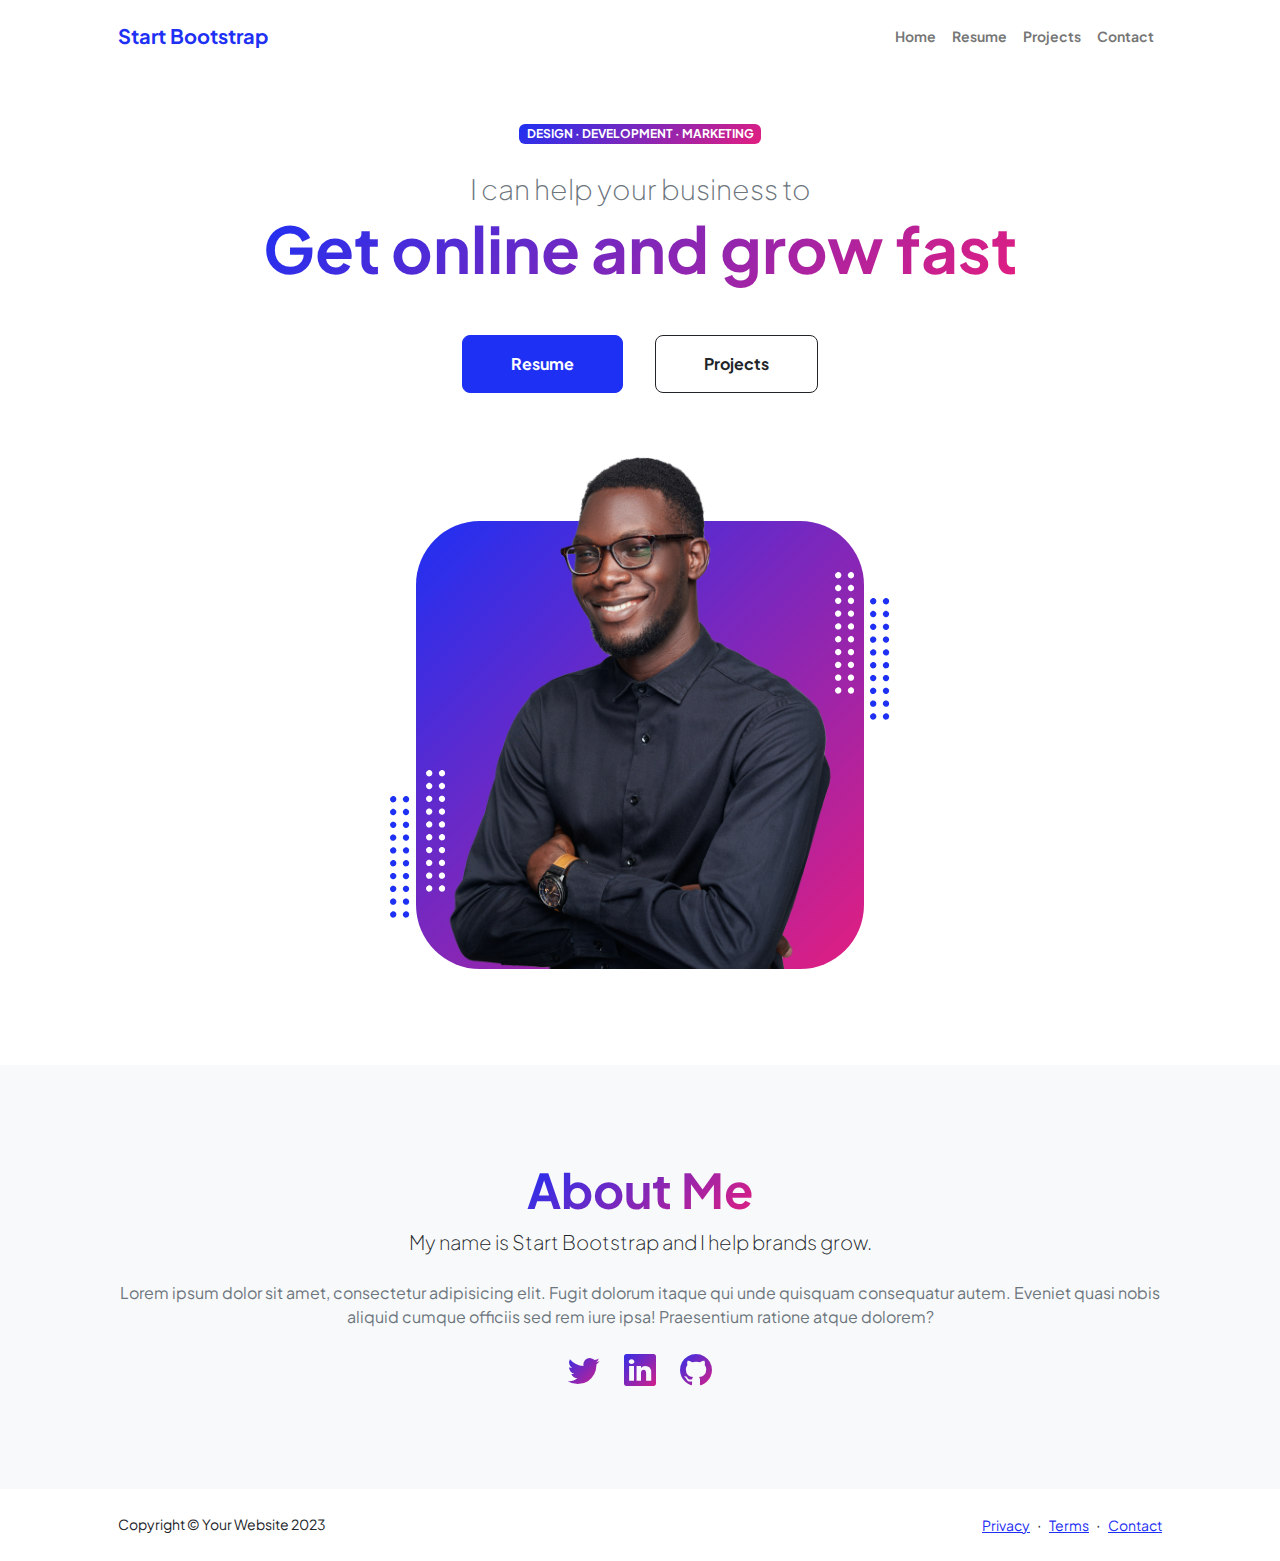
<file: basic-aspnet-2024-main/day10/Templates/index.html>
<!DOCTYPE html>
<html lang="en">
    <head>
        <meta charset="utf-8" />
        <meta name="viewport" content="width=device-width, initial-scale=1, shrink-to-fit=no" />
        <meta name="description" content="" />
        <meta name="author" content="" />
        <title>Personal - Start Bootstrap Theme</title>
        <!-- Favicon-->
        <link rel="icon" type="image/x-icon" href="assets/favicon.ico" />
        <!-- Custom Google font-->
        <link rel="preconnect" href="https://fonts.googleapis.com" />
        <link rel="preconnect" href="https://fonts.gstatic.com" crossorigin />
        <link href="https://fonts.googleapis.com/css2?family=Plus+Jakarta+Sans:wght@100;200;300;400;500;600;700;800;900&amp;display=swap" rel="stylesheet" />
        <!-- Bootstrap icons-->
        <link href="https://cdn.jsdelivr.net/npm/bootstrap-icons@1.8.1/font/bootstrap-icons.css" rel="stylesheet" />
        <!-- Core theme CSS (includes Bootstrap)-->
        <link href="css/styles.css" rel="stylesheet" />
    </head>
    <body class="d-flex flex-column h-100">
        <main class="flex-shrink-0">
            <!-- Navigation-->
            <nav class="navbar navbar-expand-lg navbar-light bg-white py-3">
                <div class="container px-5">
                    <a class="navbar-brand" href="index.html"><span class="fw-bolder text-primary">Start Bootstrap</span></a>
                    <button class="navbar-toggler" type="button" data-bs-toggle="collapse" data-bs-target="#navbarSupportedContent" aria-controls="navbarSupportedContent" aria-expanded="false" aria-label="Toggle navigation"><span class="navbar-toggler-icon"></span></button>
                    <div class="collapse navbar-collapse" id="navbarSupportedContent">
                        <ul class="navbar-nav ms-auto mb-2 mb-lg-0 small fw-bolder">
                            <li class="nav-item"><a class="nav-link" href="index.html">Home</a></li>
                            <li class="nav-item"><a class="nav-link" href="resume.html">Resume</a></li>
                            <li class="nav-item"><a class="nav-link" href="projects.html">Projects</a></li>
                            <li class="nav-item"><a class="nav-link" href="contact.html">Contact</a></li>
                        </ul>
                    </div>
                </div>
            </nav>
            <!-- Header-->
            <header class="py-5">
                <div class="container px-5 pb-5">
                    <div class="row gx-5 align-items-center">
                        <div class="col-xxl-5">
                            <!-- Header text content-->
                            <div class="text-center text-xxl-start">
                                <div class="badge bg-gradient-primary-to-secondary text-white mb-4"><div class="text-uppercase">Design &middot; Development &middot; Marketing</div></div>
                                <div class="fs-3 fw-light text-muted">I can help your business to</div>
                                <h1 class="display-3 fw-bolder mb-5"><span class="text-gradient d-inline">Get online and grow fast</span></h1>
                                <div class="d-grid gap-3 d-sm-flex justify-content-sm-center justify-content-xxl-start mb-3">
                                    <a class="btn btn-primary btn-lg px-5 py-3 me-sm-3 fs-6 fw-bolder" href="resume.html">Resume</a>
                                    <a class="btn btn-outline-dark btn-lg px-5 py-3 fs-6 fw-bolder" href="projects.html">Projects</a>
                                </div>
                            </div>
                        </div>
                        <div class="col-xxl-7">
                            <!-- Header profile picture-->
                            <div class="d-flex justify-content-center mt-5 mt-xxl-0">
                                <div class="profile bg-gradient-primary-to-secondary">
                                    <!-- TIP: For best results, use a photo with a transparent background like the demo example below-->
                                    <!-- Watch a tutorial on how to do this on YouTube (link)-->
                                    <img class="profile-img" src="assets/profile.png" alt="..." />
                                    <div class="dots-1">
                                        <!-- SVG Dots-->
                                        <svg version="1.1" xmlns="http://www.w3.org/2000/svg" xmlns:xlink="http://www.w3.org/1999/xlink" x="0px" y="0px" viewBox="0 0 191.6 1215.4" style="enable-background: new 0 0 191.6 1215.4" xml:space="preserve">
                                            <g transform="translate(0.000000,1280.000000) scale(0.100000,-0.100000)">
                                                <path d="M227.7,12788.6c-105-35-200-141-222-248c-43-206,163-412,369-369c155,32,275,190,260,339c-11,105-90,213-190,262        C383.7,12801.6,289.7,12808.6,227.7,12788.6z"></path>
                                                <path d="M1507.7,12788.6c-151-50-253-216-222-362c25-119,136-230,254-255c194-41,395,142,375,339c-11,105-90,213-190,262        C1663.7,12801.6,1569.7,12808.6,1507.7,12788.6z"></path>
                                                <path d="M227.7,11508.6c-105-35-200-141-222-248c-43-206,163-412,369-369c155,32,275,190,260,339c-11,105-90,213-190,262        C383.7,11521.6,289.7,11528.6,227.7,11508.6z"></path>
                                                <path d="M1507.7,11508.6c-151-50-253-216-222-362c25-119,136-230,254-255c194-41,395,142,375,339c-11,105-90,213-190,262        C1663.7,11521.6,1569.7,11528.6,1507.7,11508.6z"></path>
                                                <path d="M227.7,10228.6c-105-35-200-141-222-248c-43-206,163-412,369-369c155,32,275,190,260,339c-11,105-90,213-190,262        C383.7,10241.6,289.7,10248.6,227.7,10228.6z"></path>
                                                <path d="M1507.7,10228.6c-105-35-200-141-222-248c-43-206,163-412,369-369c155,32,275,190,260,339c-11,105-90,213-190,262        C1663.7,10241.6,1569.7,10248.6,1507.7,10228.6z"></path>
                                                <path d="M227.7,8948.6c-105-35-200-141-222-248c-43-206,163-412,369-369c155,32,275,190,260,339c-11,105-90,213-190,262        C383.7,8961.6,289.7,8968.6,227.7,8948.6z"></path>
                                                <path d="M1507.7,8948.6c-105-35-200-141-222-248c-43-206,163-412,369-369c155,32,275,190,260,339c-11,105-90,213-190,262        C1663.7,8961.6,1569.7,8968.6,1507.7,8948.6z"></path>
                                                <path d="M227.7,7668.6c-105-35-200-141-222-248c-43-206,163-412,369-369c155,32,275,190,260,339c-11,105-90,213-190,262        C383.7,7681.6,289.7,7688.6,227.7,7668.6z"></path>
                                                <path d="M1507.7,7668.6c-105-35-200-141-222-248c-43-206,163-412,369-369c155,32,275,190,260,339c-11,105-90,213-190,262        C1663.7,7681.6,1569.7,7688.6,1507.7,7668.6z"></path>
                                                <path d="M227.7,6388.6c-105-35-200-141-222-248c-43-206,163-412,369-369c155,32,275,190,260,339c-11,105-90,213-190,262        C383.7,6401.6,289.7,6408.6,227.7,6388.6z"></path>
                                                <path d="M1507.7,6388.6c-105-35-200-141-222-248c-43-206,163-412,369-369c155,32,275,190,260,339c-11,105-90,213-190,262        C1663.7,6401.6,1569.7,6408.6,1507.7,6388.6z"></path>
                                                <path d="M227.7,5108.6c-105-35-200-141-222-248c-43-206,163-412,369-369c155,32,275,190,260,339c-11,105-90,213-190,262        C383.7,5121.6,289.7,5128.6,227.7,5108.6z"></path>
                                                <path d="M1507.7,5108.6c-105-35-200-141-222-248c-43-206,163-412,369-369c155,32,275,190,260,339c-11,105-90,213-190,262        C1663.7,5121.6,1569.7,5128.6,1507.7,5108.6z"></path>
                                                <path d="M227.7,3828.6c-105-35-200-141-222-248c-43-206,163-412,369-369c155,32,275,190,260,339c-11,105-90,213-190,262        C383.7,3841.6,289.7,3848.6,227.7,3828.6z"></path>
                                                <path d="M1507.7,3828.6c-105-35-200-141-222-248c-43-206,163-412,369-369c155,32,275,190,260,339c-11,105-90,213-190,262        C1663.7,3841.6,1569.7,3848.6,1507.7,3828.6z"></path>
                                                <path d="M227.7,2548.6c-105-35-200-141-222-248c-43-206,163-412,369-369c155,32,275,190,260,339c-11,105-90,213-190,262        C383.7,2561.6,289.7,2568.6,227.7,2548.6z"></path>
                                                <path d="M1507.7,2548.6c-105-35-200-141-222-248c-43-206,163-412,369-369c155,32,275,190,260,339c-11,105-90,213-190,262        C1663.7,2561.6,1569.7,2568.6,1507.7,2548.6z"></path>
                                                <path d="M227.7,1268.6c-105-35-200-141-222-248c-43-206,163-412,369-369c155,32,275,190,260,339c-11,105-90,213-190,262        C383.7,1281.6,289.7,1288.6,227.7,1268.6z"></path>
                                                <path d="M1507.7,1268.6c-105-35-200-141-222-248c-43-206,163-412,369-369c155,32,275,190,260,339c-11,105-90,213-190,262        C1663.7,1281.6,1569.7,1288.6,1507.7,1268.6z"></path>
                                            </g>
                                        </svg>
                                        <!-- END of SVG dots-->
                                    </div>
                                    <div class="dots-2">
                                        <!-- SVG Dots-->
                                        <svg version="1.1" xmlns="http://www.w3.org/2000/svg" xmlns:xlink="http://www.w3.org/1999/xlink" x="0px" y="0px" viewBox="0 0 191.6 1215.4" style="enable-background: new 0 0 191.6 1215.4" xml:space="preserve">
                                            <g transform="translate(0.000000,1280.000000) scale(0.100000,-0.100000)">
                                                <path d="M227.7,12788.6c-105-35-200-141-222-248c-43-206,163-412,369-369c155,32,275,190,260,339c-11,105-90,213-190,262        C383.7,12801.6,289.7,12808.6,227.7,12788.6z"></path>
                                                <path d="M1507.7,12788.6c-151-50-253-216-222-362c25-119,136-230,254-255c194-41,395,142,375,339c-11,105-90,213-190,262        C1663.7,12801.6,1569.7,12808.6,1507.7,12788.6z"></path>
                                                <path d="M227.7,11508.6c-105-35-200-141-222-248c-43-206,163-412,369-369c155,32,275,190,260,339c-11,105-90,213-190,262        C383.7,11521.6,289.7,11528.6,227.7,11508.6z"></path>
                                                <path d="M1507.7,11508.6c-151-50-253-216-222-362c25-119,136-230,254-255c194-41,395,142,375,339c-11,105-90,213-190,262        C1663.7,11521.6,1569.7,11528.6,1507.7,11508.6z"></path>
                                                <path d="M227.7,10228.6c-105-35-200-141-222-248c-43-206,163-412,369-369c155,32,275,190,260,339c-11,105-90,213-190,262        C383.7,10241.6,289.7,10248.6,227.7,10228.6z"></path>
                                                <path d="M1507.7,10228.6c-105-35-200-141-222-248c-43-206,163-412,369-369c155,32,275,190,260,339c-11,105-90,213-190,262        C1663.7,10241.6,1569.7,10248.6,1507.7,10228.6z"></path>
                                                <path d="M227.7,8948.6c-105-35-200-141-222-248c-43-206,163-412,369-369c155,32,275,190,260,339c-11,105-90,213-190,262        C383.7,8961.6,289.7,8968.6,227.7,8948.6z"></path>
                                                <path d="M1507.7,8948.6c-105-35-200-141-222-248c-43-206,163-412,369-369c155,32,275,190,260,339c-11,105-90,213-190,262        C1663.7,8961.6,1569.7,8968.6,1507.7,8948.6z"></path>
                                                <path d="M227.7,7668.6c-105-35-200-141-222-248c-43-206,163-412,369-369c155,32,275,190,260,339c-11,105-90,213-190,262        C383.7,7681.6,289.7,7688.6,227.7,7668.6z"></path>
                                                <path d="M1507.7,7668.6c-105-35-200-141-222-248c-43-206,163-412,369-369c155,32,275,190,260,339c-11,105-90,213-190,262        C1663.7,7681.6,1569.7,7688.6,1507.7,7668.6z"></path>
                                                <path d="M227.7,6388.6c-105-35-200-141-222-248c-43-206,163-412,369-369c155,32,275,190,260,339c-11,105-90,213-190,262        C383.7,6401.6,289.7,6408.6,227.7,6388.6z"></path>
                                                <path d="M1507.7,6388.6c-105-35-200-141-222-248c-43-206,163-412,369-369c155,32,275,190,260,339c-11,105-90,213-190,262        C1663.7,6401.6,1569.7,6408.6,1507.7,6388.6z"></path>
                                                <path d="M227.7,5108.6c-105-35-200-141-222-248c-43-206,163-412,369-369c155,32,275,190,260,339c-11,105-90,213-190,262        C383.7,5121.6,289.7,5128.6,227.7,5108.6z"></path>
                                                <path d="M1507.7,5108.6c-105-35-200-141-222-248c-43-206,163-412,369-369c155,32,275,190,260,339c-11,105-90,213-190,262        C1663.7,5121.6,1569.7,5128.6,1507.7,5108.6z"></path>
                                                <path d="M227.7,3828.6c-105-35-200-141-222-248c-43-206,163-412,369-369c155,32,275,190,260,339c-11,105-90,213-190,262        C383.7,3841.6,289.7,3848.6,227.7,3828.6z"></path>
                                                <path d="M1507.7,3828.6c-105-35-200-141-222-248c-43-206,163-412,369-369c155,32,275,190,260,339c-11,105-90,213-190,262        C1663.7,3841.6,1569.7,3848.6,1507.7,3828.6z"></path>
                                                <path d="M227.7,2548.6c-105-35-200-141-222-248c-43-206,163-412,369-369c155,32,275,190,260,339c-11,105-90,213-190,262        C383.7,2561.6,289.7,2568.6,227.7,2548.6z"></path>
                                                <path d="M1507.7,2548.6c-105-35-200-141-222-248c-43-206,163-412,369-369c155,32,275,190,260,339c-11,105-90,213-190,262        C1663.7,2561.6,1569.7,2568.6,1507.7,2548.6z"></path>
                                                <path d="M227.7,1268.6c-105-35-200-141-222-248c-43-206,163-412,369-369c155,32,275,190,260,339c-11,105-90,213-190,262        C383.7,1281.6,289.7,1288.6,227.7,1268.6z"></path>
                                                <path d="M1507.7,1268.6c-105-35-200-141-222-248c-43-206,163-412,369-369c155,32,275,190,260,339c-11,105-90,213-190,262        C1663.7,1281.6,1569.7,1288.6,1507.7,1268.6z"></path>
                                            </g>
                                        </svg>
                                        <!-- END of SVG dots-->
                                    </div>
                                    <div class="dots-3">
                                        <!-- SVG Dots-->
                                        <svg version="1.1" xmlns="http://www.w3.org/2000/svg" xmlns:xlink="http://www.w3.org/1999/xlink" x="0px" y="0px" viewBox="0 0 191.6 1215.4" style="enable-background: new 0 0 191.6 1215.4" xml:space="preserve">
                                            <g transform="translate(0.000000,1280.000000) scale(0.100000,-0.100000)">
                                                <path d="M227.7,12788.6c-105-35-200-141-222-248c-43-206,163-412,369-369c155,32,275,190,260,339c-11,105-90,213-190,262        C383.7,12801.6,289.7,12808.6,227.7,12788.6z"></path>
                                                <path d="M1507.7,12788.6c-151-50-253-216-222-362c25-119,136-230,254-255c194-41,395,142,375,339c-11,105-90,213-190,262        C1663.7,12801.6,1569.7,12808.6,1507.7,12788.6z"></path>
                                                <path d="M227.7,11508.6c-105-35-200-141-222-248c-43-206,163-412,369-369c155,32,275,190,260,339c-11,105-90,213-190,262        C383.7,11521.6,289.7,11528.6,227.7,11508.6z"></path>
                                                <path d="M1507.7,11508.6c-151-50-253-216-222-362c25-119,136-230,254-255c194-41,395,142,375,339c-11,105-90,213-190,262        C1663.7,11521.6,1569.7,11528.6,1507.7,11508.6z"></path>
                                                <path d="M227.7,10228.6c-105-35-200-141-222-248c-43-206,163-412,369-369c155,32,275,190,260,339c-11,105-90,213-190,262        C383.7,10241.6,289.7,10248.6,227.7,10228.6z"></path>
                                                <path d="M1507.7,10228.6c-105-35-200-141-222-248c-43-206,163-412,369-369c155,32,275,190,260,339c-11,105-90,213-190,262        C1663.7,10241.6,1569.7,10248.6,1507.7,10228.6z"></path>
                                                <path d="M227.7,8948.6c-105-35-200-141-222-248c-43-206,163-412,369-369c155,32,275,190,260,339c-11,105-90,213-190,262        C383.7,8961.6,289.7,8968.6,227.7,8948.6z"></path>
                                                <path d="M1507.7,8948.6c-105-35-200-141-222-248c-43-206,163-412,369-369c155,32,275,190,260,339c-11,105-90,213-190,262        C1663.7,8961.6,1569.7,8968.6,1507.7,8948.6z"></path>
                                                <path d="M227.7,7668.6c-105-35-200-141-222-248c-43-206,163-412,369-369c155,32,275,190,260,339c-11,105-90,213-190,262        C383.7,7681.6,289.7,7688.6,227.7,7668.6z"></path>
                                                <path d="M1507.7,7668.6c-105-35-200-141-222-248c-43-206,163-412,369-369c155,32,275,190,260,339c-11,105-90,213-190,262        C1663.7,7681.6,1569.7,7688.6,1507.7,7668.6z"></path>
                                                <path d="M227.7,6388.6c-105-35-200-141-222-248c-43-206,163-412,369-369c155,32,275,190,260,339c-11,105-90,213-190,262        C383.7,6401.6,289.7,6408.6,227.7,6388.6z"></path>
                                                <path d="M1507.7,6388.6c-105-35-200-141-222-248c-43-206,163-412,369-369c155,32,275,190,260,339c-11,105-90,213-190,262        C1663.7,6401.6,1569.7,6408.6,1507.7,6388.6z"></path>
                                                <path d="M227.7,5108.6c-105-35-200-141-222-248c-43-206,163-412,369-369c155,32,275,190,260,339c-11,105-90,213-190,262        C383.7,5121.6,289.7,5128.6,227.7,5108.6z"></path>
                                                <path d="M1507.7,5108.6c-105-35-200-141-222-248c-43-206,163-412,369-369c155,32,275,190,260,339c-11,105-90,213-190,262        C1663.7,5121.6,1569.7,5128.6,1507.7,5108.6z"></path>
                                                <path d="M227.7,3828.6c-105-35-200-141-222-248c-43-206,163-412,369-369c155,32,275,190,260,339c-11,105-90,213-190,262        C383.7,3841.6,289.7,3848.6,227.7,3828.6z"></path>
                                                <path d="M1507.7,3828.6c-105-35-200-141-222-248c-43-206,163-412,369-369c155,32,275,190,260,339c-11,105-90,213-190,262        C1663.7,3841.6,1569.7,3848.6,1507.7,3828.6z"></path>
                                                <path d="M227.7,2548.6c-105-35-200-141-222-248c-43-206,163-412,369-369c155,32,275,190,260,339c-11,105-90,213-190,262        C383.7,2561.6,289.7,2568.6,227.7,2548.6z"></path>
                                                <path d="M1507.7,2548.6c-105-35-200-141-222-248c-43-206,163-412,369-369c155,32,275,190,260,339c-11,105-90,213-190,262        C1663.7,2561.6,1569.7,2568.6,1507.7,2548.6z"></path>
                                                <path d="M227.7,1268.6c-105-35-200-141-222-248c-43-206,163-412,369-369c155,32,275,190,260,339c-11,105-90,213-190,262        C383.7,1281.6,289.7,1288.6,227.7,1268.6z"></path>
                                                <path d="M1507.7,1268.6c-105-35-200-141-222-248c-43-206,163-412,369-369c155,32,275,190,260,339c-11,105-90,213-190,262        C1663.7,1281.6,1569.7,1288.6,1507.7,1268.6z"></path>
                                            </g>
                                        </svg>
                                        <!-- END of SVG dots-->
                                    </div>
                                    <div class="dots-4">
                                        <!-- SVG Dots-->
                                        <svg version="1.1" xmlns="http://www.w3.org/2000/svg" xmlns:xlink="http://www.w3.org/1999/xlink" x="0px" y="0px" viewBox="0 0 191.6 1215.4" style="enable-background: new 0 0 191.6 1215.4" xml:space="preserve">
                                            <g transform="translate(0.000000,1280.000000) scale(0.100000,-0.100000)">
                                                <path d="M227.7,12788.6c-105-35-200-141-222-248c-43-206,163-412,369-369c155,32,275,190,260,339c-11,105-90,213-190,262        C383.7,12801.6,289.7,12808.6,227.7,12788.6z"></path>
                                                <path d="M1507.7,12788.6c-151-50-253-216-222-362c25-119,136-230,254-255c194-41,395,142,375,339c-11,105-90,213-190,262        C1663.7,12801.6,1569.7,12808.6,1507.7,12788.6z"></path>
                                                <path d="M227.7,11508.6c-105-35-200-141-222-248c-43-206,163-412,369-369c155,32,275,190,260,339c-11,105-90,213-190,262        C383.7,11521.6,289.7,11528.6,227.7,11508.6z"></path>
                                                <path d="M1507.7,11508.6c-151-50-253-216-222-362c25-119,136-230,254-255c194-41,395,142,375,339c-11,105-90,213-190,262        C1663.7,11521.6,1569.7,11528.6,1507.7,11508.6z"></path>
                                                <path d="M227.7,10228.6c-105-35-200-141-222-248c-43-206,163-412,369-369c155,32,275,190,260,339c-11,105-90,213-190,262        C383.7,10241.6,289.7,10248.6,227.7,10228.6z"></path>
                                                <path d="M1507.7,10228.6c-105-35-200-141-222-248c-43-206,163-412,369-369c155,32,275,190,260,339c-11,105-90,213-190,262        C1663.7,10241.6,1569.7,10248.6,1507.7,10228.6z"></path>
                                                <path d="M227.7,8948.6c-105-35-200-141-222-248c-43-206,163-412,369-369c155,32,275,190,260,339c-11,105-90,213-190,262        C383.7,8961.6,289.7,8968.6,227.7,8948.6z"></path>
                                                <path d="M1507.7,8948.6c-105-35-200-141-222-248c-43-206,163-412,369-369c155,32,275,190,260,339c-11,105-90,213-190,262        C1663.7,8961.6,1569.7,8968.6,1507.7,8948.6z"></path>
                                                <path d="M227.7,7668.6c-105-35-200-141-222-248c-43-206,163-412,369-369c155,32,275,190,260,339c-11,105-90,213-190,262        C383.7,7681.6,289.7,7688.6,227.7,7668.6z"></path>
                                                <path d="M1507.7,7668.6c-105-35-200-141-222-248c-43-206,163-412,369-369c155,32,275,190,260,339c-11,105-90,213-190,262        C1663.7,7681.6,1569.7,7688.6,1507.7,7668.6z"></path>
                                                <path d="M227.7,6388.6c-105-35-200-141-222-248c-43-206,163-412,369-369c155,32,275,190,260,339c-11,105-90,213-190,262        C383.7,6401.6,289.7,6408.6,227.7,6388.6z"></path>
                                                <path d="M1507.7,6388.6c-105-35-200-141-222-248c-43-206,163-412,369-369c155,32,275,190,260,339c-11,105-90,213-190,262        C1663.7,6401.6,1569.7,6408.6,1507.7,6388.6z"></path>
                                                <path d="M227.7,5108.6c-105-35-200-141-222-248c-43-206,163-412,369-369c155,32,275,190,260,339c-11,105-90,213-190,262        C383.7,5121.6,289.7,5128.6,227.7,5108.6z"></path>
                                                <path d="M1507.7,5108.6c-105-35-200-141-222-248c-43-206,163-412,369-369c155,32,275,190,260,339c-11,105-90,213-190,262        C1663.7,5121.6,1569.7,5128.6,1507.7,5108.6z"></path>
                                                <path d="M227.7,3828.6c-105-35-200-141-222-248c-43-206,163-412,369-369c155,32,275,190,260,339c-11,105-90,213-190,262        C383.7,3841.6,289.7,3848.6,227.7,3828.6z"></path>
                                                <path d="M1507.7,3828.6c-105-35-200-141-222-248c-43-206,163-412,369-369c155,32,275,190,260,339c-11,105-90,213-190,262        C1663.7,3841.6,1569.7,3848.6,1507.7,3828.6z"></path>
                                                <path d="M227.7,2548.6c-105-35-200-141-222-248c-43-206,163-412,369-369c155,32,275,190,260,339c-11,105-90,213-190,262        C383.7,2561.6,289.7,2568.6,227.7,2548.6z"></path>
                                                <path d="M1507.7,2548.6c-105-35-200-141-222-248c-43-206,163-412,369-369c155,32,275,190,260,339c-11,105-90,213-190,262        C1663.7,2561.6,1569.7,2568.6,1507.7,2548.6z"></path>
                                                <path d="M227.7,1268.6c-105-35-200-141-222-248c-43-206,163-412,369-369c155,32,275,190,260,339c-11,105-90,213-190,262        C383.7,1281.6,289.7,1288.6,227.7,1268.6z"></path>
                                                <path d="M1507.7,1268.6c-105-35-200-141-222-248c-43-206,163-412,369-369c155,32,275,190,260,339c-11,105-90,213-190,262        C1663.7,1281.6,1569.7,1288.6,1507.7,1268.6z"></path>
                                            </g>
                                        </svg>
                                        <!-- END of SVG dots-->
                                    </div>
                                </div>
                            </div>
                        </div>
                    </div>
                </div>
            </header>
            <!-- About Section-->
            <section class="bg-light py-5">
                <div class="container px-5">
                    <div class="row gx-5 justify-content-center">
                        <div class="col-xxl-8">
                            <div class="text-center my-5">
                                <h2 class="display-5 fw-bolder"><span class="text-gradient d-inline">About Me</span></h2>
                                <p class="lead fw-light mb-4">My name is Start Bootstrap and I help brands grow.</p>
                                <p class="text-muted">Lorem ipsum dolor sit amet, consectetur adipisicing elit. Fugit dolorum itaque qui unde quisquam consequatur autem. Eveniet quasi nobis aliquid cumque officiis sed rem iure ipsa! Praesentium ratione atque dolorem?</p>
                                <div class="d-flex justify-content-center fs-2 gap-4">
                                    <a class="text-gradient" href="#!"><i class="bi bi-twitter"></i></a>
                                    <a class="text-gradient" href="#!"><i class="bi bi-linkedin"></i></a>
                                    <a class="text-gradient" href="#!"><i class="bi bi-github"></i></a>
                                </div>
                            </div>
                        </div>
                    </div>
                </div>
            </section>
        </main>
        <!-- Footer-->
        <footer class="bg-white py-4 mt-auto">
            <div class="container px-5">
                <div class="row align-items-center justify-content-between flex-column flex-sm-row">
                    <div class="col-auto"><div class="small m-0">Copyright &copy; Your Website 2023</div></div>
                    <div class="col-auto">
                        <a class="small" href="#!">Privacy</a>
                        <span class="mx-1">&middot;</span>
                        <a class="small" href="#!">Terms</a>
                        <span class="mx-1">&middot;</span>
                        <a class="small" href="#!">Contact</a>
                    </div>
                </div>
            </div>
        </footer>
        <!-- Bootstrap core JS-->
        <script src="https://cdn.jsdelivr.net/npm/bootstrap@5.2.3/dist/js/bootstrap.bundle.min.js"></script>
        <!-- Core theme JS-->
        <script src="js/scripts.js"></script>
    </body>
</html>
</file>
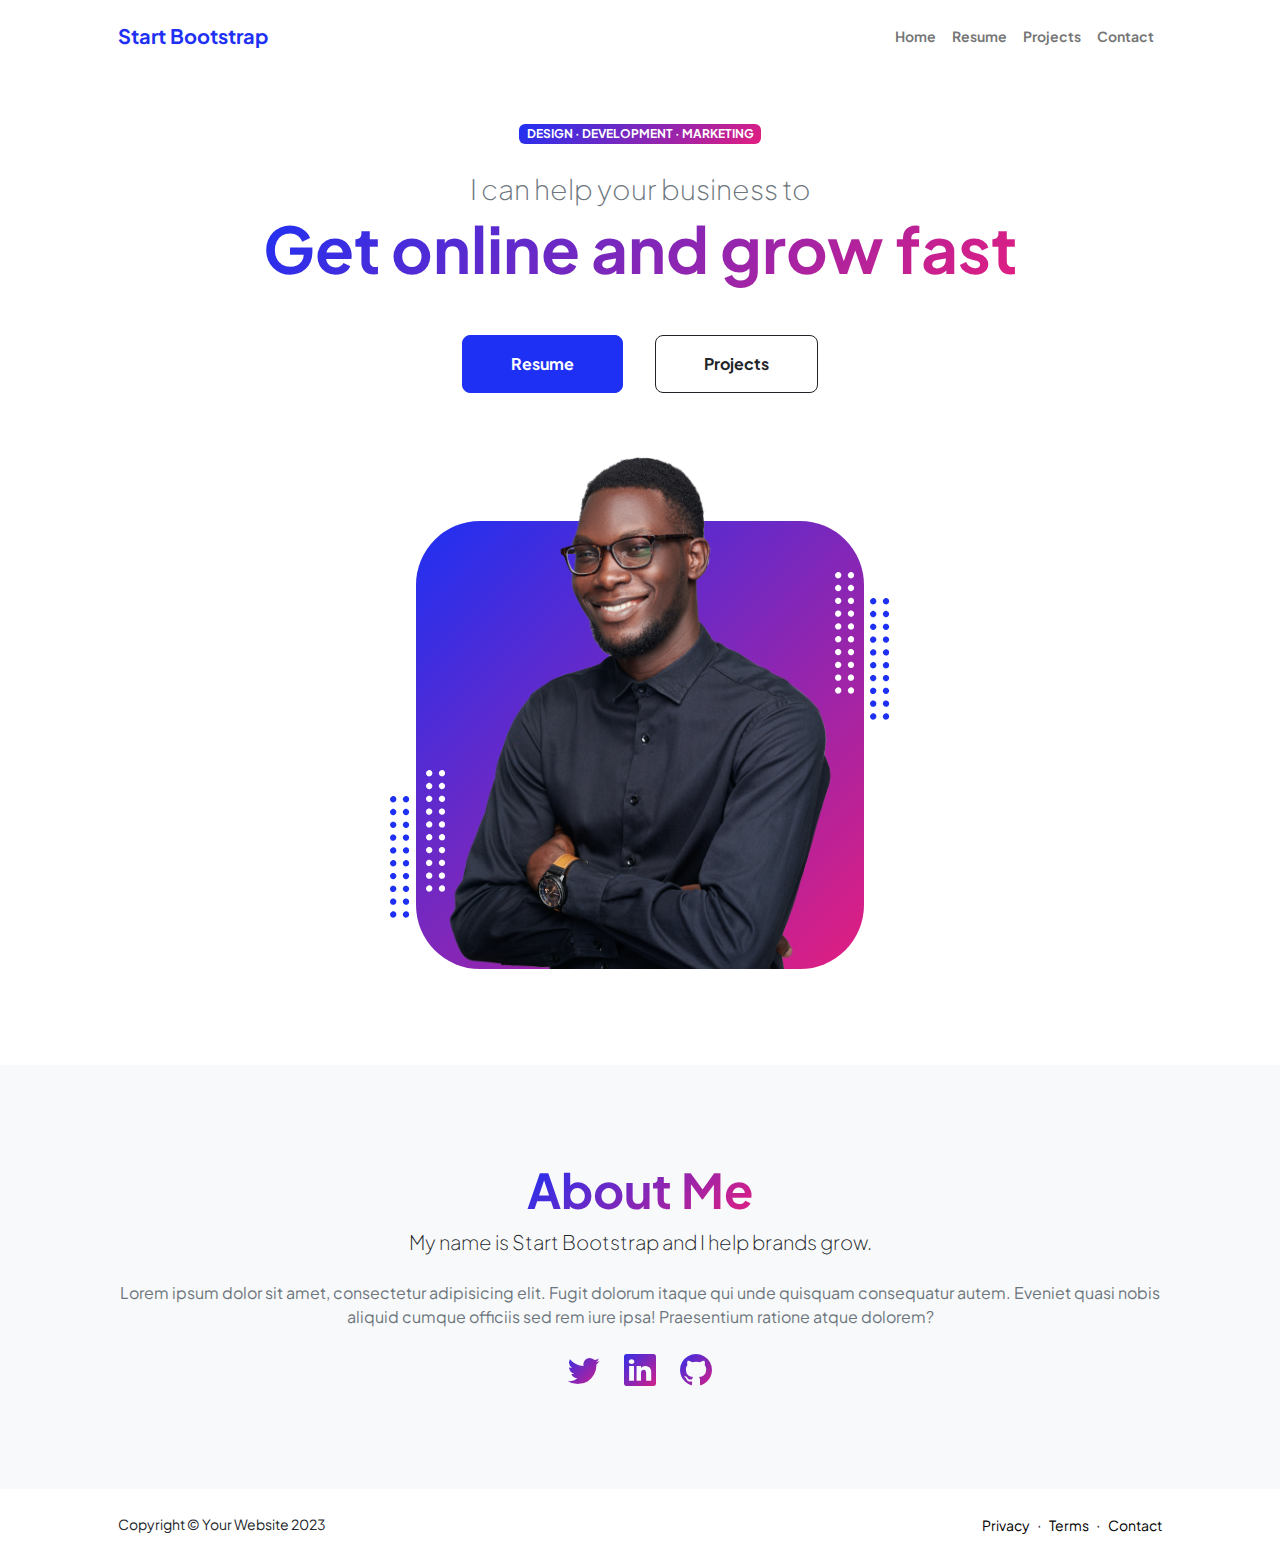
<file: basic-aspnet-2024-main/day10/MyPortfolio/wwwroot/index.html>
<!DOCTYPE html>
<html lang="en">
    <head>
        <meta charset="utf-8" />
        <meta name="viewport" content="width=device-width, initial-scale=1, shrink-to-fit=no" />
        <meta name="description" content="" />
        <meta name="author" content="" />
        <title>Personal - Start Bootstrap Theme</title>
        <!-- Favicon-->
        <!--<link rel="icon" type="image/x-icon" href="assets/favicon.ico" />-->
        <!-- Custom Google font-->
        <link rel="preconnect" href="https://fonts.googleapis.com" />
        <link rel="preconnect" href="https://fonts.gstatic.com" crossorigin />
        <link href="https://fonts.googleapis.com/css2?family=Plus+Jakarta+Sans:wght@100;200;300;400;500;600;700;800;900&amp;display=swap" rel="stylesheet" />
        <!-- Bootstrap icons-->
        <link href="https://cdn.jsdelivr.net/npm/bootstrap-icons@1.8.1/font/bootstrap-icons.css" rel="stylesheet" />
        <!-- Core theme CSS (includes Bootstrap)-->
        <link href="css/styles.css" rel="stylesheet" />
    </head>
    <body class="d-flex flex-column h-100">
        <main class="flex-shrink-0">
            <!-- Navigation-->
            <nav class="navbar navbar-expand-lg navbar-light bg-white py-3">
                <div class="container px-5">
                    <a class="navbar-brand" href="index.html"><span class="fw-bolder text-primary">Start Bootstrap</span></a>
                    <button class="navbar-toggler" type="button" data-bs-toggle="collapse" data-bs-target="#navbarSupportedContent" aria-controls="navbarSupportedContent" aria-expanded="false" aria-label="Toggle navigation"><span class="navbar-toggler-icon"></span></button>
                    <div class="collapse navbar-collapse" id="navbarSupportedContent">
                        <ul class="navbar-nav ms-auto mb-2 mb-lg-0 small fw-bolder">
                            <li class="nav-item"><a class="nav-link" href="index.html">Home</a></li>
                            <li class="nav-item"><a class="nav-link" href="resume.html">Resume</a></li>
                            <li class="nav-item"><a class="nav-link" href="projects.html">Projects</a></li>
                            <li class="nav-item"><a class="nav-link" href="contact.html">Contact</a></li>
                        </ul>
                    </div>
                </div>
            </nav>
            <!-- Header-->
            <header class="py-5">
                <div class="container px-5 pb-5">
                    <div class="row gx-5 align-items-center">
                        <div class="col-xxl-5">
                            <!-- Header text content-->
                            <div class="text-center text-xxl-start">
                                <div class="badge bg-gradient-primary-to-secondary text-white mb-4"><div class="text-uppercase">Design &middot; Development &middot; Marketing</div></div>
                                <div class="fs-3 fw-light text-muted">I can help your business to</div>
                                <h1 class="display-3 fw-bolder mb-5"><span class="text-gradient d-inline">Get online and grow fast</span></h1>
                                <div class="d-grid gap-3 d-sm-flex justify-content-sm-center justify-content-xxl-start mb-3">
                                    <a class="btn btn-primary btn-lg px-5 py-3 me-sm-3 fs-6 fw-bolder" href="resume.html">Resume</a>
                                    <a class="btn btn-outline-dark btn-lg px-5 py-3 fs-6 fw-bolder" href="projects.html">Projects</a>
                                </div>
                            </div>
                        </div>
                        <div class="col-xxl-7">
                            <!-- Header profile picture-->
                            <div class="d-flex justify-content-center mt-5 mt-xxl-0">
                                <div class="profile bg-gradient-primary-to-secondary">
                                    <!-- TIP: For best results, use a photo with a transparent background like the demo example below-->
                                    <!-- Watch a tutorial on how to do this on YouTube (link)-->
                                    <img class="profile-img" src="assets/profile.png" alt="..." />
                                    <div class="dots-1">
                                        <!-- SVG Dots-->
                                        <svg version="1.1" xmlns="http://www.w3.org/2000/svg" xmlns:xlink="http://www.w3.org/1999/xlink" x="0px" y="0px" viewBox="0 0 191.6 1215.4" style="enable-background: new 0 0 191.6 1215.4" xml:space="preserve">
                                            <g transform="translate(0.000000,1280.000000) scale(0.100000,-0.100000)">
                                                <path d="M227.7,12788.6c-105-35-200-141-222-248c-43-206,163-412,369-369c155,32,275,190,260,339c-11,105-90,213-190,262        C383.7,12801.6,289.7,12808.6,227.7,12788.6z"></path>
                                                <path d="M1507.7,12788.6c-151-50-253-216-222-362c25-119,136-230,254-255c194-41,395,142,375,339c-11,105-90,213-190,262        C1663.7,12801.6,1569.7,12808.6,1507.7,12788.6z"></path>
                                                <path d="M227.7,11508.6c-105-35-200-141-222-248c-43-206,163-412,369-369c155,32,275,190,260,339c-11,105-90,213-190,262        C383.7,11521.6,289.7,11528.6,227.7,11508.6z"></path>
                                                <path d="M1507.7,11508.6c-151-50-253-216-222-362c25-119,136-230,254-255c194-41,395,142,375,339c-11,105-90,213-190,262        C1663.7,11521.6,1569.7,11528.6,1507.7,11508.6z"></path>
                                                <path d="M227.7,10228.6c-105-35-200-141-222-248c-43-206,163-412,369-369c155,32,275,190,260,339c-11,105-90,213-190,262        C383.7,10241.6,289.7,10248.6,227.7,10228.6z"></path>
                                                <path d="M1507.7,10228.6c-105-35-200-141-222-248c-43-206,163-412,369-369c155,32,275,190,260,339c-11,105-90,213-190,262        C1663.7,10241.6,1569.7,10248.6,1507.7,10228.6z"></path>
                                                <path d="M227.7,8948.6c-105-35-200-141-222-248c-43-206,163-412,369-369c155,32,275,190,260,339c-11,105-90,213-190,262        C383.7,8961.6,289.7,8968.6,227.7,8948.6z"></path>
                                                <path d="M1507.7,8948.6c-105-35-200-141-222-248c-43-206,163-412,369-369c155,32,275,190,260,339c-11,105-90,213-190,262        C1663.7,8961.6,1569.7,8968.6,1507.7,8948.6z"></path>
                                                <path d="M227.7,7668.6c-105-35-200-141-222-248c-43-206,163-412,369-369c155,32,275,190,260,339c-11,105-90,213-190,262        C383.7,7681.6,289.7,7688.6,227.7,7668.6z"></path>
                                                <path d="M1507.7,7668.6c-105-35-200-141-222-248c-43-206,163-412,369-369c155,32,275,190,260,339c-11,105-90,213-190,262        C1663.7,7681.6,1569.7,7688.6,1507.7,7668.6z"></path>
                                                <path d="M227.7,6388.6c-105-35-200-141-222-248c-43-206,163-412,369-369c155,32,275,190,260,339c-11,105-90,213-190,262        C383.7,6401.6,289.7,6408.6,227.7,6388.6z"></path>
                                                <path d="M1507.7,6388.6c-105-35-200-141-222-248c-43-206,163-412,369-369c155,32,275,190,260,339c-11,105-90,213-190,262        C1663.7,6401.6,1569.7,6408.6,1507.7,6388.6z"></path>
                                                <path d="M227.7,5108.6c-105-35-200-141-222-248c-43-206,163-412,369-369c155,32,275,190,260,339c-11,105-90,213-190,262        C383.7,5121.6,289.7,5128.6,227.7,5108.6z"></path>
                                                <path d="M1507.7,5108.6c-105-35-200-141-222-248c-43-206,163-412,369-369c155,32,275,190,260,339c-11,105-90,213-190,262        C1663.7,5121.6,1569.7,5128.6,1507.7,5108.6z"></path>
                                                <path d="M227.7,3828.6c-105-35-200-141-222-248c-43-206,163-412,369-369c155,32,275,190,260,339c-11,105-90,213-190,262        C383.7,3841.6,289.7,3848.6,227.7,3828.6z"></path>
                                                <path d="M1507.7,3828.6c-105-35-200-141-222-248c-43-206,163-412,369-369c155,32,275,190,260,339c-11,105-90,213-190,262        C1663.7,3841.6,1569.7,3848.6,1507.7,3828.6z"></path>
                                                <path d="M227.7,2548.6c-105-35-200-141-222-248c-43-206,163-412,369-369c155,32,275,190,260,339c-11,105-90,213-190,262        C383.7,2561.6,289.7,2568.6,227.7,2548.6z"></path>
                                                <path d="M1507.7,2548.6c-105-35-200-141-222-248c-43-206,163-412,369-369c155,32,275,190,260,339c-11,105-90,213-190,262        C1663.7,2561.6,1569.7,2568.6,1507.7,2548.6z"></path>
                                                <path d="M227.7,1268.6c-105-35-200-141-222-248c-43-206,163-412,369-369c155,32,275,190,260,339c-11,105-90,213-190,262        C383.7,1281.6,289.7,1288.6,227.7,1268.6z"></path>
                                                <path d="M1507.7,1268.6c-105-35-200-141-222-248c-43-206,163-412,369-369c155,32,275,190,260,339c-11,105-90,213-190,262        C1663.7,1281.6,1569.7,1288.6,1507.7,1268.6z"></path>
                                            </g>
                                        </svg>
                                        <!-- END of SVG dots-->
                                    </div>
                                    <div class="dots-2">
                                        <!-- SVG Dots-->
                                        <svg version="1.1" xmlns="http://www.w3.org/2000/svg" xmlns:xlink="http://www.w3.org/1999/xlink" x="0px" y="0px" viewBox="0 0 191.6 1215.4" style="enable-background: new 0 0 191.6 1215.4" xml:space="preserve">
                                            <g transform="translate(0.000000,1280.000000) scale(0.100000,-0.100000)">
                                                <path d="M227.7,12788.6c-105-35-200-141-222-248c-43-206,163-412,369-369c155,32,275,190,260,339c-11,105-90,213-190,262        C383.7,12801.6,289.7,12808.6,227.7,12788.6z"></path>
                                                <path d="M1507.7,12788.6c-151-50-253-216-222-362c25-119,136-230,254-255c194-41,395,142,375,339c-11,105-90,213-190,262        C1663.7,12801.6,1569.7,12808.6,1507.7,12788.6z"></path>
                                                <path d="M227.7,11508.6c-105-35-200-141-222-248c-43-206,163-412,369-369c155,32,275,190,260,339c-11,105-90,213-190,262        C383.7,11521.6,289.7,11528.6,227.7,11508.6z"></path>
                                                <path d="M1507.7,11508.6c-151-50-253-216-222-362c25-119,136-230,254-255c194-41,395,142,375,339c-11,105-90,213-190,262        C1663.7,11521.6,1569.7,11528.6,1507.7,11508.6z"></path>
                                                <path d="M227.7,10228.6c-105-35-200-141-222-248c-43-206,163-412,369-369c155,32,275,190,260,339c-11,105-90,213-190,262        C383.7,10241.6,289.7,10248.6,227.7,10228.6z"></path>
                                                <path d="M1507.7,10228.6c-105-35-200-141-222-248c-43-206,163-412,369-369c155,32,275,190,260,339c-11,105-90,213-190,262        C1663.7,10241.6,1569.7,10248.6,1507.7,10228.6z"></path>
                                                <path d="M227.7,8948.6c-105-35-200-141-222-248c-43-206,163-412,369-369c155,32,275,190,260,339c-11,105-90,213-190,262        C383.7,8961.6,289.7,8968.6,227.7,8948.6z"></path>
                                                <path d="M1507.7,8948.6c-105-35-200-141-222-248c-43-206,163-412,369-369c155,32,275,190,260,339c-11,105-90,213-190,262        C1663.7,8961.6,1569.7,8968.6,1507.7,8948.6z"></path>
                                                <path d="M227.7,7668.6c-105-35-200-141-222-248c-43-206,163-412,369-369c155,32,275,190,260,339c-11,105-90,213-190,262        C383.7,7681.6,289.7,7688.6,227.7,7668.6z"></path>
                                                <path d="M1507.7,7668.6c-105-35-200-141-222-248c-43-206,163-412,369-369c155,32,275,190,260,339c-11,105-90,213-190,262        C1663.7,7681.6,1569.7,7688.6,1507.7,7668.6z"></path>
                                                <path d="M227.7,6388.6c-105-35-200-141-222-248c-43-206,163-412,369-369c155,32,275,190,260,339c-11,105-90,213-190,262        C383.7,6401.6,289.7,6408.6,227.7,6388.6z"></path>
                                                <path d="M1507.7,6388.6c-105-35-200-141-222-248c-43-206,163-412,369-369c155,32,275,190,260,339c-11,105-90,213-190,262        C1663.7,6401.6,1569.7,6408.6,1507.7,6388.6z"></path>
                                                <path d="M227.7,5108.6c-105-35-200-141-222-248c-43-206,163-412,369-369c155,32,275,190,260,339c-11,105-90,213-190,262        C383.7,5121.6,289.7,5128.6,227.7,5108.6z"></path>
                                                <path d="M1507.7,5108.6c-105-35-200-141-222-248c-43-206,163-412,369-369c155,32,275,190,260,339c-11,105-90,213-190,262        C1663.7,5121.6,1569.7,5128.6,1507.7,5108.6z"></path>
                                                <path d="M227.7,3828.6c-105-35-200-141-222-248c-43-206,163-412,369-369c155,32,275,190,260,339c-11,105-90,213-190,262        C383.7,3841.6,289.7,3848.6,227.7,3828.6z"></path>
                                                <path d="M1507.7,3828.6c-105-35-200-141-222-248c-43-206,163-412,369-369c155,32,275,190,260,339c-11,105-90,213-190,262        C1663.7,3841.6,1569.7,3848.6,1507.7,3828.6z"></path>
                                                <path d="M227.7,2548.6c-105-35-200-141-222-248c-43-206,163-412,369-369c155,32,275,190,260,339c-11,105-90,213-190,262        C383.7,2561.6,289.7,2568.6,227.7,2548.6z"></path>
                                                <path d="M1507.7,2548.6c-105-35-200-141-222-248c-43-206,163-412,369-369c155,32,275,190,260,339c-11,105-90,213-190,262        C1663.7,2561.6,1569.7,2568.6,1507.7,2548.6z"></path>
                                                <path d="M227.7,1268.6c-105-35-200-141-222-248c-43-206,163-412,369-369c155,32,275,190,260,339c-11,105-90,213-190,262        C383.7,1281.6,289.7,1288.6,227.7,1268.6z"></path>
                                                <path d="M1507.7,1268.6c-105-35-200-141-222-248c-43-206,163-412,369-369c155,32,275,190,260,339c-11,105-90,213-190,262        C1663.7,1281.6,1569.7,1288.6,1507.7,1268.6z"></path>
                                            </g>
                                        </svg>
                                        <!-- END of SVG dots-->
                                    </div>
                                    <div class="dots-3">
                                        <!-- SVG Dots-->
                                        <svg version="1.1" xmlns="http://www.w3.org/2000/svg" xmlns:xlink="http://www.w3.org/1999/xlink" x="0px" y="0px" viewBox="0 0 191.6 1215.4" style="enable-background: new 0 0 191.6 1215.4" xml:space="preserve">
                                            <g transform="translate(0.000000,1280.000000) scale(0.100000,-0.100000)">
                                                <path d="M227.7,12788.6c-105-35-200-141-222-248c-43-206,163-412,369-369c155,32,275,190,260,339c-11,105-90,213-190,262        C383.7,12801.6,289.7,12808.6,227.7,12788.6z"></path>
                                                <path d="M1507.7,12788.6c-151-50-253-216-222-362c25-119,136-230,254-255c194-41,395,142,375,339c-11,105-90,213-190,262        C1663.7,12801.6,1569.7,12808.6,1507.7,12788.6z"></path>
                                                <path d="M227.7,11508.6c-105-35-200-141-222-248c-43-206,163-412,369-369c155,32,275,190,260,339c-11,105-90,213-190,262        C383.7,11521.6,289.7,11528.6,227.7,11508.6z"></path>
                                                <path d="M1507.7,11508.6c-151-50-253-216-222-362c25-119,136-230,254-255c194-41,395,142,375,339c-11,105-90,213-190,262        C1663.7,11521.6,1569.7,11528.6,1507.7,11508.6z"></path>
                                                <path d="M227.7,10228.6c-105-35-200-141-222-248c-43-206,163-412,369-369c155,32,275,190,260,339c-11,105-90,213-190,262        C383.7,10241.6,289.7,10248.6,227.7,10228.6z"></path>
                                                <path d="M1507.7,10228.6c-105-35-200-141-222-248c-43-206,163-412,369-369c155,32,275,190,260,339c-11,105-90,213-190,262        C1663.7,10241.6,1569.7,10248.6,1507.7,10228.6z"></path>
                                                <path d="M227.7,8948.6c-105-35-200-141-222-248c-43-206,163-412,369-369c155,32,275,190,260,339c-11,105-90,213-190,262        C383.7,8961.6,289.7,8968.6,227.7,8948.6z"></path>
                                                <path d="M1507.7,8948.6c-105-35-200-141-222-248c-43-206,163-412,369-369c155,32,275,190,260,339c-11,105-90,213-190,262        C1663.7,8961.6,1569.7,8968.6,1507.7,8948.6z"></path>
                                                <path d="M227.7,7668.6c-105-35-200-141-222-248c-43-206,163-412,369-369c155,32,275,190,260,339c-11,105-90,213-190,262        C383.7,7681.6,289.7,7688.6,227.7,7668.6z"></path>
                                                <path d="M1507.7,7668.6c-105-35-200-141-222-248c-43-206,163-412,369-369c155,32,275,190,260,339c-11,105-90,213-190,262        C1663.7,7681.6,1569.7,7688.6,1507.7,7668.6z"></path>
                                                <path d="M227.7,6388.6c-105-35-200-141-222-248c-43-206,163-412,369-369c155,32,275,190,260,339c-11,105-90,213-190,262        C383.7,6401.6,289.7,6408.6,227.7,6388.6z"></path>
                                                <path d="M1507.7,6388.6c-105-35-200-141-222-248c-43-206,163-412,369-369c155,32,275,190,260,339c-11,105-90,213-190,262        C1663.7,6401.6,1569.7,6408.6,1507.7,6388.6z"></path>
                                                <path d="M227.7,5108.6c-105-35-200-141-222-248c-43-206,163-412,369-369c155,32,275,190,260,339c-11,105-90,213-190,262        C383.7,5121.6,289.7,5128.6,227.7,5108.6z"></path>
                                                <path d="M1507.7,5108.6c-105-35-200-141-222-248c-43-206,163-412,369-369c155,32,275,190,260,339c-11,105-90,213-190,262        C1663.7,5121.6,1569.7,5128.6,1507.7,5108.6z"></path>
                                                <path d="M227.7,3828.6c-105-35-200-141-222-248c-43-206,163-412,369-369c155,32,275,190,260,339c-11,105-90,213-190,262        C383.7,3841.6,289.7,3848.6,227.7,3828.6z"></path>
                                                <path d="M1507.7,3828.6c-105-35-200-141-222-248c-43-206,163-412,369-369c155,32,275,190,260,339c-11,105-90,213-190,262        C1663.7,3841.6,1569.7,3848.6,1507.7,3828.6z"></path>
                                                <path d="M227.7,2548.6c-105-35-200-141-222-248c-43-206,163-412,369-369c155,32,275,190,260,339c-11,105-90,213-190,262        C383.7,2561.6,289.7,2568.6,227.7,2548.6z"></path>
                                                <path d="M1507.7,2548.6c-105-35-200-141-222-248c-43-206,163-412,369-369c155,32,275,190,260,339c-11,105-90,213-190,262        C1663.7,2561.6,1569.7,2568.6,1507.7,2548.6z"></path>
                                                <path d="M227.7,1268.6c-105-35-200-141-222-248c-43-206,163-412,369-369c155,32,275,190,260,339c-11,105-90,213-190,262        C383.7,1281.6,289.7,1288.6,227.7,1268.6z"></path>
                                                <path d="M1507.7,1268.6c-105-35-200-141-222-248c-43-206,163-412,369-369c155,32,275,190,260,339c-11,105-90,213-190,262        C1663.7,1281.6,1569.7,1288.6,1507.7,1268.6z"></path>
                                            </g>
                                        </svg>
                                        <!-- END of SVG dots-->
                                    </div>
                                    <div class="dots-4">
                                        <!-- SVG Dots-->
                                        <svg version="1.1" xmlns="http://www.w3.org/2000/svg" xmlns:xlink="http://www.w3.org/1999/xlink" x="0px" y="0px" viewBox="0 0 191.6 1215.4" style="enable-background: new 0 0 191.6 1215.4" xml:space="preserve">
                                            <g transform="translate(0.000000,1280.000000) scale(0.100000,-0.100000)">
                                                <path d="M227.7,12788.6c-105-35-200-141-222-248c-43-206,163-412,369-369c155,32,275,190,260,339c-11,105-90,213-190,262        C383.7,12801.6,289.7,12808.6,227.7,12788.6z"></path>
                                                <path d="M1507.7,12788.6c-151-50-253-216-222-362c25-119,136-230,254-255c194-41,395,142,375,339c-11,105-90,213-190,262        C1663.7,12801.6,1569.7,12808.6,1507.7,12788.6z"></path>
                                                <path d="M227.7,11508.6c-105-35-200-141-222-248c-43-206,163-412,369-369c155,32,275,190,260,339c-11,105-90,213-190,262        C383.7,11521.6,289.7,11528.6,227.7,11508.6z"></path>
                                                <path d="M1507.7,11508.6c-151-50-253-216-222-362c25-119,136-230,254-255c194-41,395,142,375,339c-11,105-90,213-190,262        C1663.7,11521.6,1569.7,11528.6,1507.7,11508.6z"></path>
                                                <path d="M227.7,10228.6c-105-35-200-141-222-248c-43-206,163-412,369-369c155,32,275,190,260,339c-11,105-90,213-190,262        C383.7,10241.6,289.7,10248.6,227.7,10228.6z"></path>
                                                <path d="M1507.7,10228.6c-105-35-200-141-222-248c-43-206,163-412,369-369c155,32,275,190,260,339c-11,105-90,213-190,262        C1663.7,10241.6,1569.7,10248.6,1507.7,10228.6z"></path>
                                                <path d="M227.7,8948.6c-105-35-200-141-222-248c-43-206,163-412,369-369c155,32,275,190,260,339c-11,105-90,213-190,262        C383.7,8961.6,289.7,8968.6,227.7,8948.6z"></path>
                                                <path d="M1507.7,8948.6c-105-35-200-141-222-248c-43-206,163-412,369-369c155,32,275,190,260,339c-11,105-90,213-190,262        C1663.7,8961.6,1569.7,8968.6,1507.7,8948.6z"></path>
                                                <path d="M227.7,7668.6c-105-35-200-141-222-248c-43-206,163-412,369-369c155,32,275,190,260,339c-11,105-90,213-190,262        C383.7,7681.6,289.7,7688.6,227.7,7668.6z"></path>
                                                <path d="M1507.7,7668.6c-105-35-200-141-222-248c-43-206,163-412,369-369c155,32,275,190,260,339c-11,105-90,213-190,262        C1663.7,7681.6,1569.7,7688.6,1507.7,7668.6z"></path>
                                                <path d="M227.7,6388.6c-105-35-200-141-222-248c-43-206,163-412,369-369c155,32,275,190,260,339c-11,105-90,213-190,262        C383.7,6401.6,289.7,6408.6,227.7,6388.6z"></path>
                                                <path d="M1507.7,6388.6c-105-35-200-141-222-248c-43-206,163-412,369-369c155,32,275,190,260,339c-11,105-90,213-190,262        C1663.7,6401.6,1569.7,6408.6,1507.7,6388.6z"></path>
                                                <path d="M227.7,5108.6c-105-35-200-141-222-248c-43-206,163-412,369-369c155,32,275,190,260,339c-11,105-90,213-190,262        C383.7,5121.6,289.7,5128.6,227.7,5108.6z"></path>
                                                <path d="M1507.7,5108.6c-105-35-200-141-222-248c-43-206,163-412,369-369c155,32,275,190,260,339c-11,105-90,213-190,262        C1663.7,5121.6,1569.7,5128.6,1507.7,5108.6z"></path>
                                                <path d="M227.7,3828.6c-105-35-200-141-222-248c-43-206,163-412,369-369c155,32,275,190,260,339c-11,105-90,213-190,262        C383.7,3841.6,289.7,3848.6,227.7,3828.6z"></path>
                                                <path d="M1507.7,3828.6c-105-35-200-141-222-248c-43-206,163-412,369-369c155,32,275,190,260,339c-11,105-90,213-190,262        C1663.7,3841.6,1569.7,3848.6,1507.7,3828.6z"></path>
                                                <path d="M227.7,2548.6c-105-35-200-141-222-248c-43-206,163-412,369-369c155,32,275,190,260,339c-11,105-90,213-190,262        C383.7,2561.6,289.7,2568.6,227.7,2548.6z"></path>
                                                <path d="M1507.7,2548.6c-105-35-200-141-222-248c-43-206,163-412,369-369c155,32,275,190,260,339c-11,105-90,213-190,262        C1663.7,2561.6,1569.7,2568.6,1507.7,2548.6z"></path>
                                                <path d="M227.7,1268.6c-105-35-200-141-222-248c-43-206,163-412,369-369c155,32,275,190,260,339c-11,105-90,213-190,262        C383.7,1281.6,289.7,1288.6,227.7,1268.6z"></path>
                                                <path d="M1507.7,1268.6c-105-35-200-141-222-248c-43-206,163-412,369-369c155,32,275,190,260,339c-11,105-90,213-190,262        C1663.7,1281.6,1569.7,1288.6,1507.7,1268.6z"></path>
                                            </g>
                                        </svg>
                                        <!-- END of SVG dots-->
                                    </div>
                                </div>
                            </div>
                        </div>
                    </div>
                </div>
            </header>
            <!-- About Section-->
            <section class="bg-light py-5">
                <div class="container px-5">
                    <div class="row gx-5 justify-content-center">
                        <div class="col-xxl-8">
                            <div class="text-center my-5">
                                <h2 class="display-5 fw-bolder"><span class="text-gradient d-inline">About Me</span></h2>
                                <p class="lead fw-light mb-4">My name is Start Bootstrap and I help brands grow.</p>
                                <p class="text-muted">Lorem ipsum dolor sit amet, consectetur adipisicing elit. Fugit dolorum itaque qui unde quisquam consequatur autem. Eveniet quasi nobis aliquid cumque officiis sed rem iure ipsa! Praesentium ratione atque dolorem?</p>
                                <div class="d-flex justify-content-center fs-2 gap-4">
                                    <a class="text-gradient" href="#!"><i class="bi bi-twitter"></i></a>
                                    <a class="text-gradient" href="#!"><i class="bi bi-linkedin"></i></a>
                                    <a class="text-gradient" href="#!"><i class="bi bi-github"></i></a>
                                </div>
                            </div>
                        </div>
                    </div>
                </div>
            </section>
        </main>
        <!-- Footer-->
        <footer class="bg-white py-4 mt-auto">
            <div class="container px-5">
                <div class="row align-items-center justify-content-between flex-column flex-sm-row">
                    <div class="col-auto"><div class="small m-0">Copyright &copy; Your Website 2023</div></div>
                    <div class="col-auto">
                        <a class="small" href="#!">Privacy</a>
                        <span class="mx-1">&middot;</span>
                        <a class="small" href="#!">Terms</a>
                        <span class="mx-1">&middot;</span>
                        <a class="small" href="#!">Contact</a>
                    </div>
                </div>
            </div>
        </footer>
        <!-- Bootstrap core JS-->
        <script src="https://cdn.jsdelivr.net/npm/bootstrap@5.2.3/dist/js/bootstrap.bundle.min.js"></script>
        <!-- Core theme JS-->
        <script src="js/scripts.js"></script>
    </body>
</html>
</file>
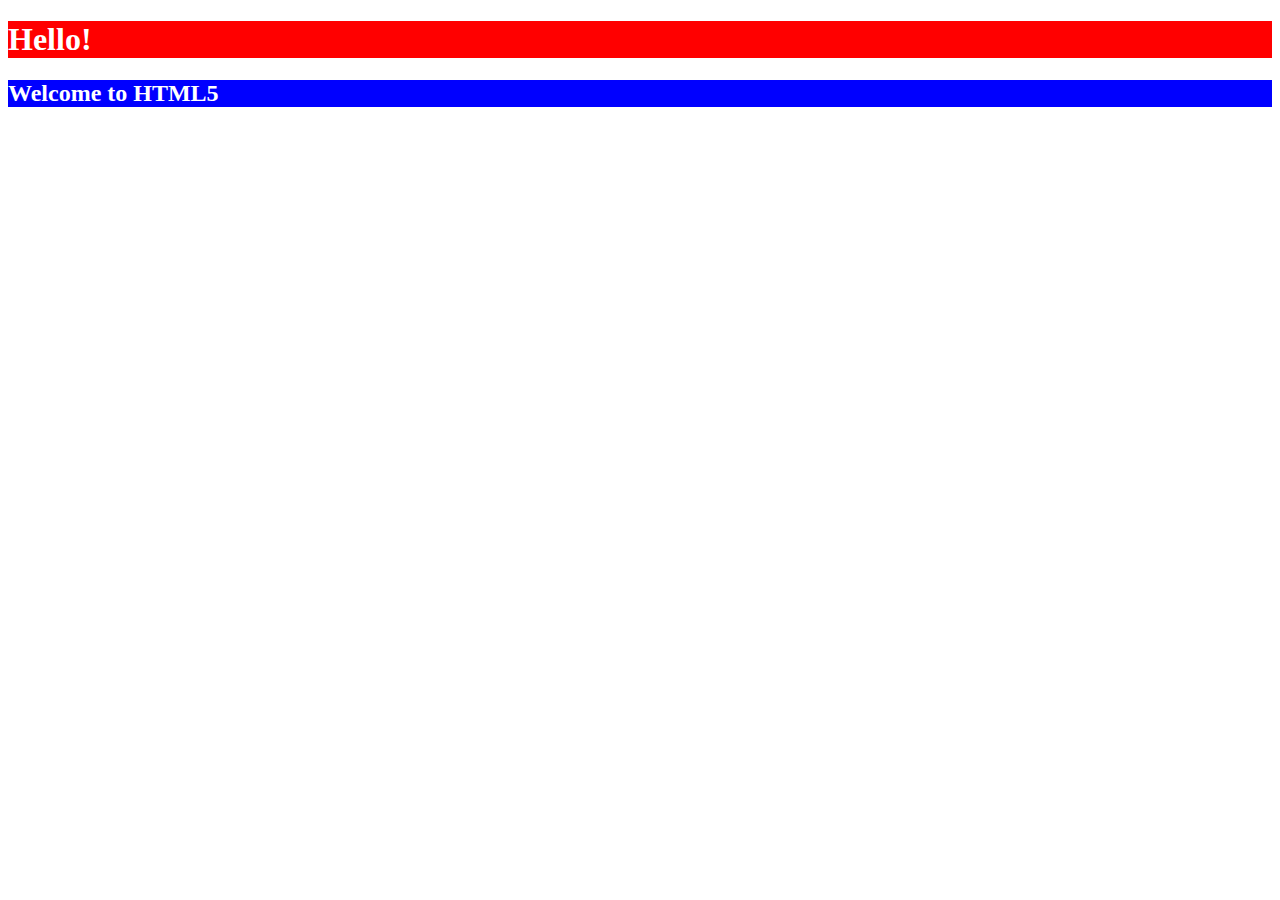
<file: day03/js03_dom.html>
<!DOCTYPE html>
<html>
<head>
    <meta charset='utf-8'>
    <meta http-equiv='X-UA-Compatible' content='IE=edge'>
    <title>JS DOM</title>
    <meta name='viewport' content='width=device-width, initial-scale=1'>
    <script>
        // 이벤트 WPF Window_loaded 동일
        // 화면이 다 그려지면 그 다음에 실행
        window.onload = function() {
            document.querySelector('h1').style.backgroundColor = 'red';
            document.querySelector('h2').style.backgroundColor = 'blue';
            document.querySelector('h1').style.color = 'white';
            document.querySelector('h2').style.color = 'white';
        }
    </script>
</head>
<body>
    <h1>Hello!</h1>
    <h2>Welcome to HTML5</h2>
</body>
</html>
</file>
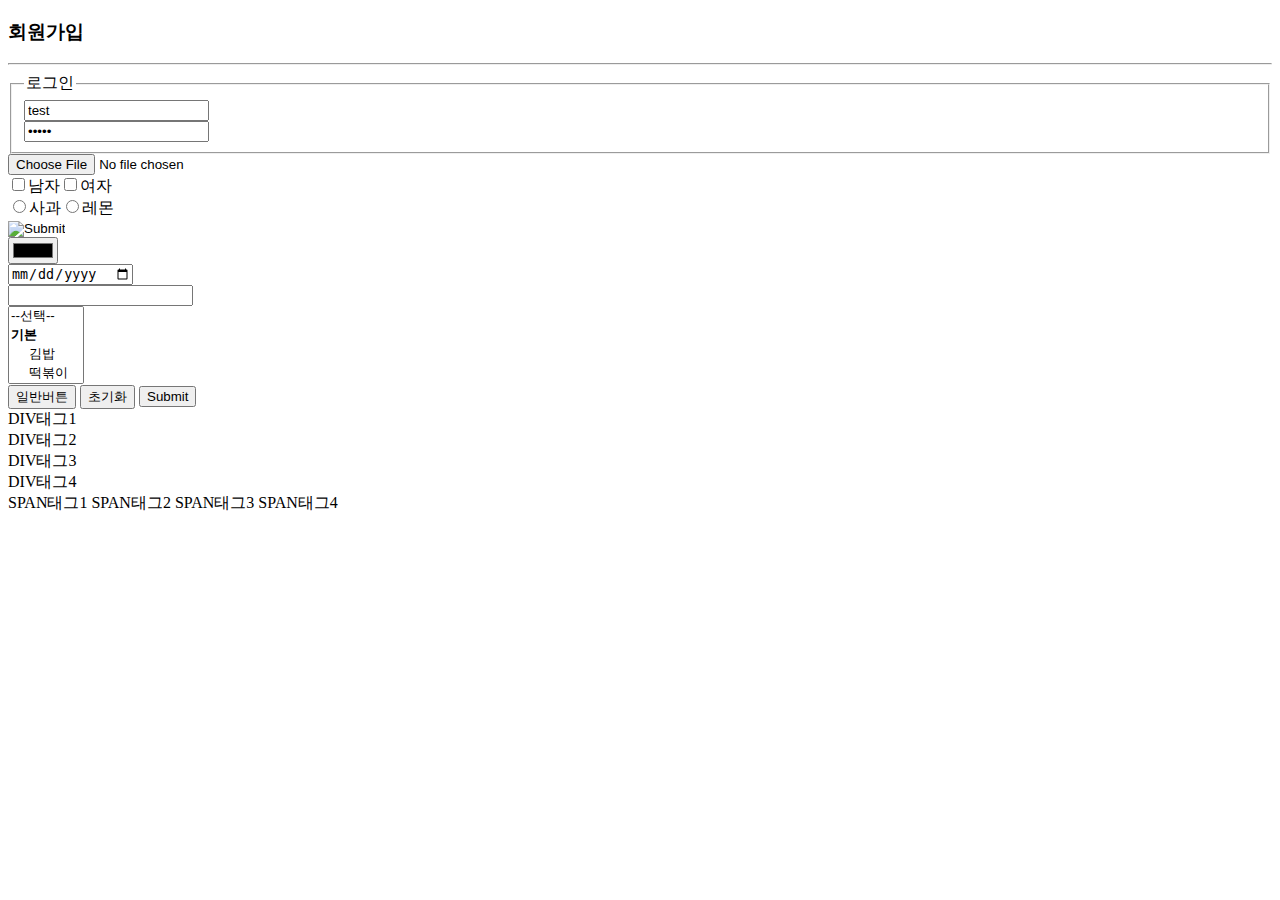
<file: basic-aspnet-2024-main/day01/inputs.html>
<!DOCTYPE html>
<html>
<head>
    <meta charset='utf-8'>
    <meta http-equiv='X-UA-Compatible' content='IE=edge'>
    <title>입력양식 태그</title>
    <meta name='viewport' content='width=device-width, initial-scale=1'>    
</head>
<body>
    <h3>회원가입</h3>
    <hr>
    <form method="get"><!-- 입력양식 태그사용시는 반드시 필요!!-->
        <fieldset>
            <legend>로그인</legend>
            <input type="text" name="id" value="test"><br>
            <input type="password" name="pass" value="12345"><br>
        </fieldset>
        <input type="file" name="uploadfile"><br>
        <input type="checkbox" name="male" value="남자">남자<input type="checkbox" name="female" value="여자">여자<br>
        <input type="radio" name="fruit" value="apple">사과<input type="radio" name="fruit" value="lemon">레몬<br>
        <input type="hidden" name="secretid" value="FWE@R#@$@#R%RF#@Ffwef"><!-- 화면 운용상 필요하지만 일반인들은 몰라도 되는 키값들 -->
        <input type="image" src="https://via.placeholder.com/320x200"><br>
        <input type="color" name="selcolor"><br>
        <input type="date" name="currdate"><br>
        <input type="number" name="salary"><br>
        <select name="snack" multiple="multiple">
            <option value="none">--선택--</option>
            <optgroup label="기본">
                <option value="김밥">김밥</option>
                <option value="떡볶이">떡볶이</option>
                <option value="순대">순대</option>
            </optgroup>
            <optgroup label="옵션!">
                <option value="오뎅">오뎅</option>
                <option value="고추튀김">고추튀김</option>
            </optgroup>
        </select><br>

        <!-- 버튼 -->
        <input type="button" value="일반버튼">
        <input type="reset" value="초기화">
        <input type="submit">
    </form>

    <!-- 공간구성태그-->
    <div>DIV태그1</div>
    <div>DIV태그2</div>
    <div>DIV태그3</div>
    <div>DIV태그4</div>

    <div>
        <span>SPAN태그1</span>
        <span>SPAN태그2</span>
        <span>SPAN태그3</span>
        <span>SPAN태그4</span>
    </div>
</body>
</html>
</file>
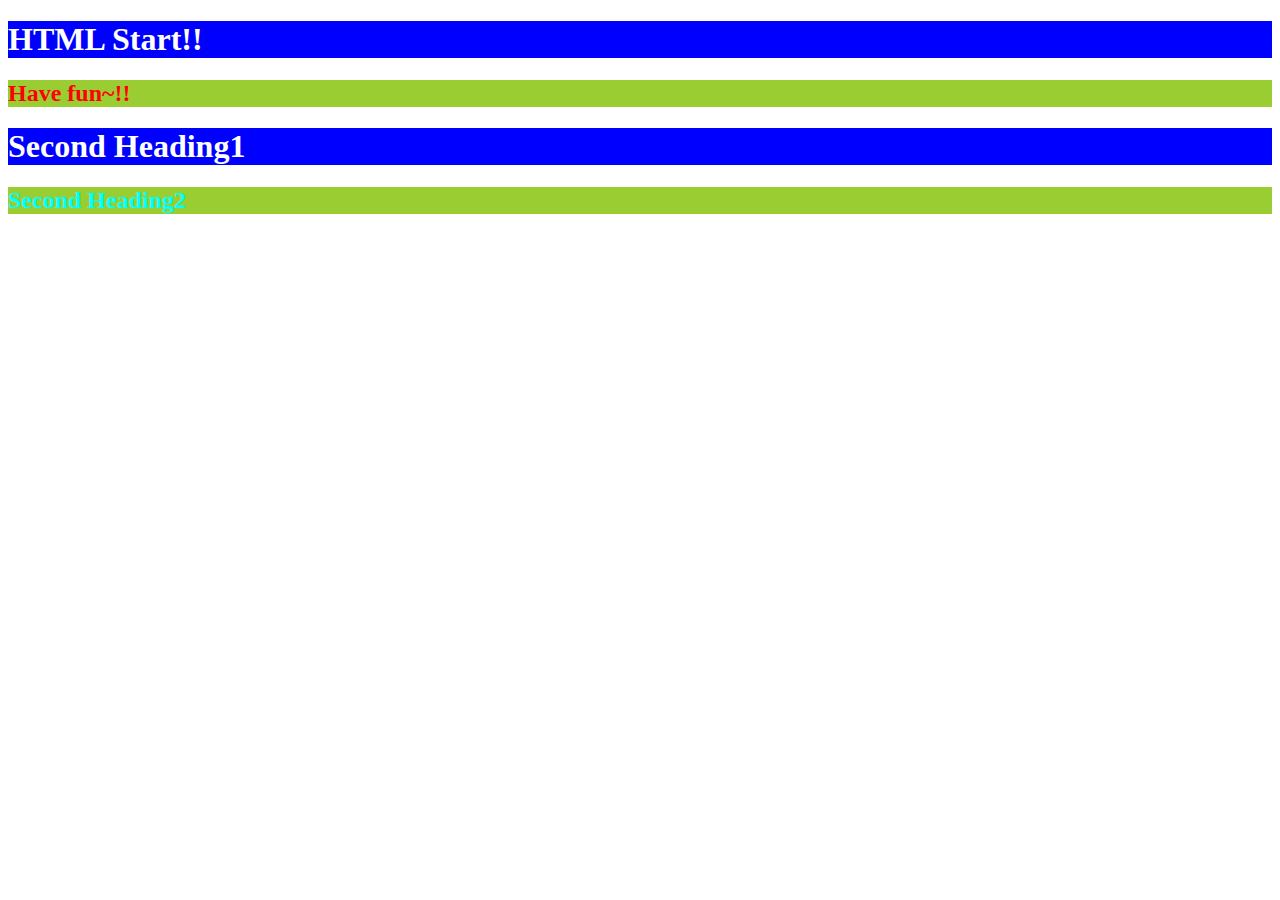
<file: basic-aspnet-2024-main/day01/practice.html>
<!DOCTYPE html>
<html>
<head>
    <meta charset='utf-8'>
    <meta http-equiv='X-UA-Compatible' content='IE=edge'>
    <title>스타일, 스크립트 사용법</title>
    <meta name='viewport' content='width=device-width, initial-scale=1'>
    <!-- <link rel='stylesheet' type='text/css' media='screen' href='main.css'>
    <script src='main.js'></script> -->
    <style>
        /* CSS를 HTML 내부에 적용하기, Style, Script는 주석이 C,C++ 주석 */
        h1 {
            color: white;
            background-color: blue;
        }
    </style>
    <link rel="stylesheet" type="text/css" media="screen" href="practice.css">
    <script>
        /* 주석, 내부스크립트. <script> 태그는 <body> 내에도 작성가능 */
        var name = prompt("이름을 입력하세요");
        alert("나의 이름은 " + name); // == Messagebox.show()
    </script>
    <script src="practice.js"></script>
</head>
<body>
    <h1>HTML Start!!</h1>
    <h2>Have fun~!!</h2>
    <h1>Second Heading1</h1>
    <h2 style="color: aqua;">Second Heading2</h2>
</body>
</html>
</file>
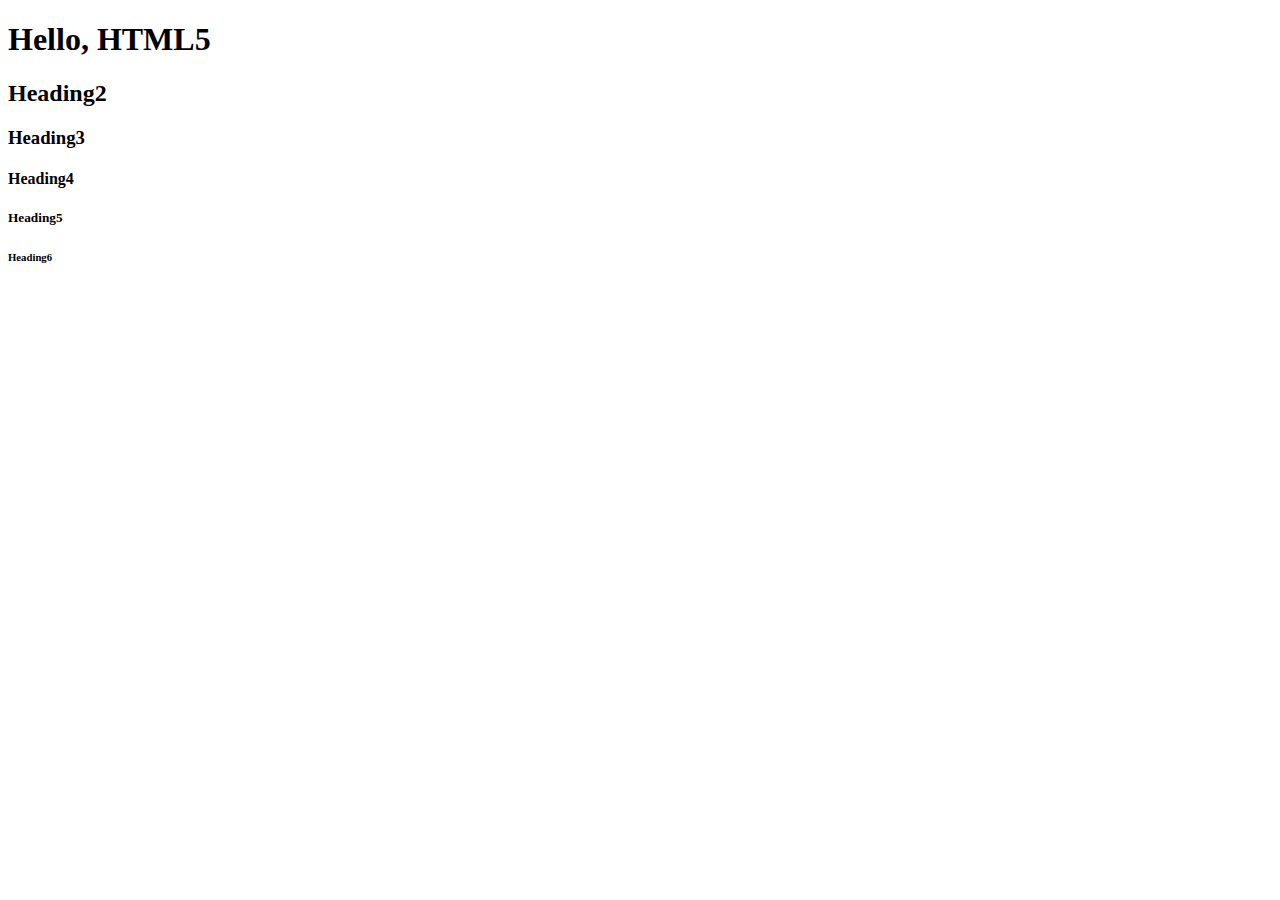
<file: basic-aspnet-2024-main/day01/snippet.html>
<!DOCTYPE html><!-- HTML5 문서타입 태그 -->
<html lang="ko"><!-- 기본적으로 HTML 문서의 가장 바깥을 구성 -->
    <head><!-- 화면에 안나타나는 문서 설정 -->
        <meta charset='utf-8'><!-- 문서특징 선언, 유니코드 utf-8로 문서를 만들겠다. 국제어사용가능 -->
        <meta http-equiv='X-UA-Compatible' content='IE=edge'><!-- 인터넷익스플로러에 문제가 많으니까 엣지로 호환시키겠다 -->
        <title>웹브라우저 탭에 나오는 제목</title>
        <meta name='viewport' content='width=device-width, initial-scale=1'><!-- 응답형웹(Responsive Web)을 선언 -->
        <!-- <link rel='stylesheet' type='text/css' media='screen' href='main.css'> -->
        <!-- CSS 디자인을 다른파일(main.css)에 지정. 현재 main.css가 없음. 오류는 안남! -->
        <!-- <script src='main.js'></script> -->
        <!-- javascript도 다른파일(main.js)에 지정. 현재 없음, 오류는 안남!! -->
    </head>
    <body><!-- 화면에 나타나는 문서 구성 -->
        <h1>Hello, HTML5</h1><!-- 헤딩(제목1, 제목2~ 제목6) -->
        <h2>Heading2</h2>
        <h3>Heading3</h3>
        <h4>Heading4</h4>
        <h5>Heading5</h5>
        <h6>Heading6</h6>
    </body>
</html>
</file>
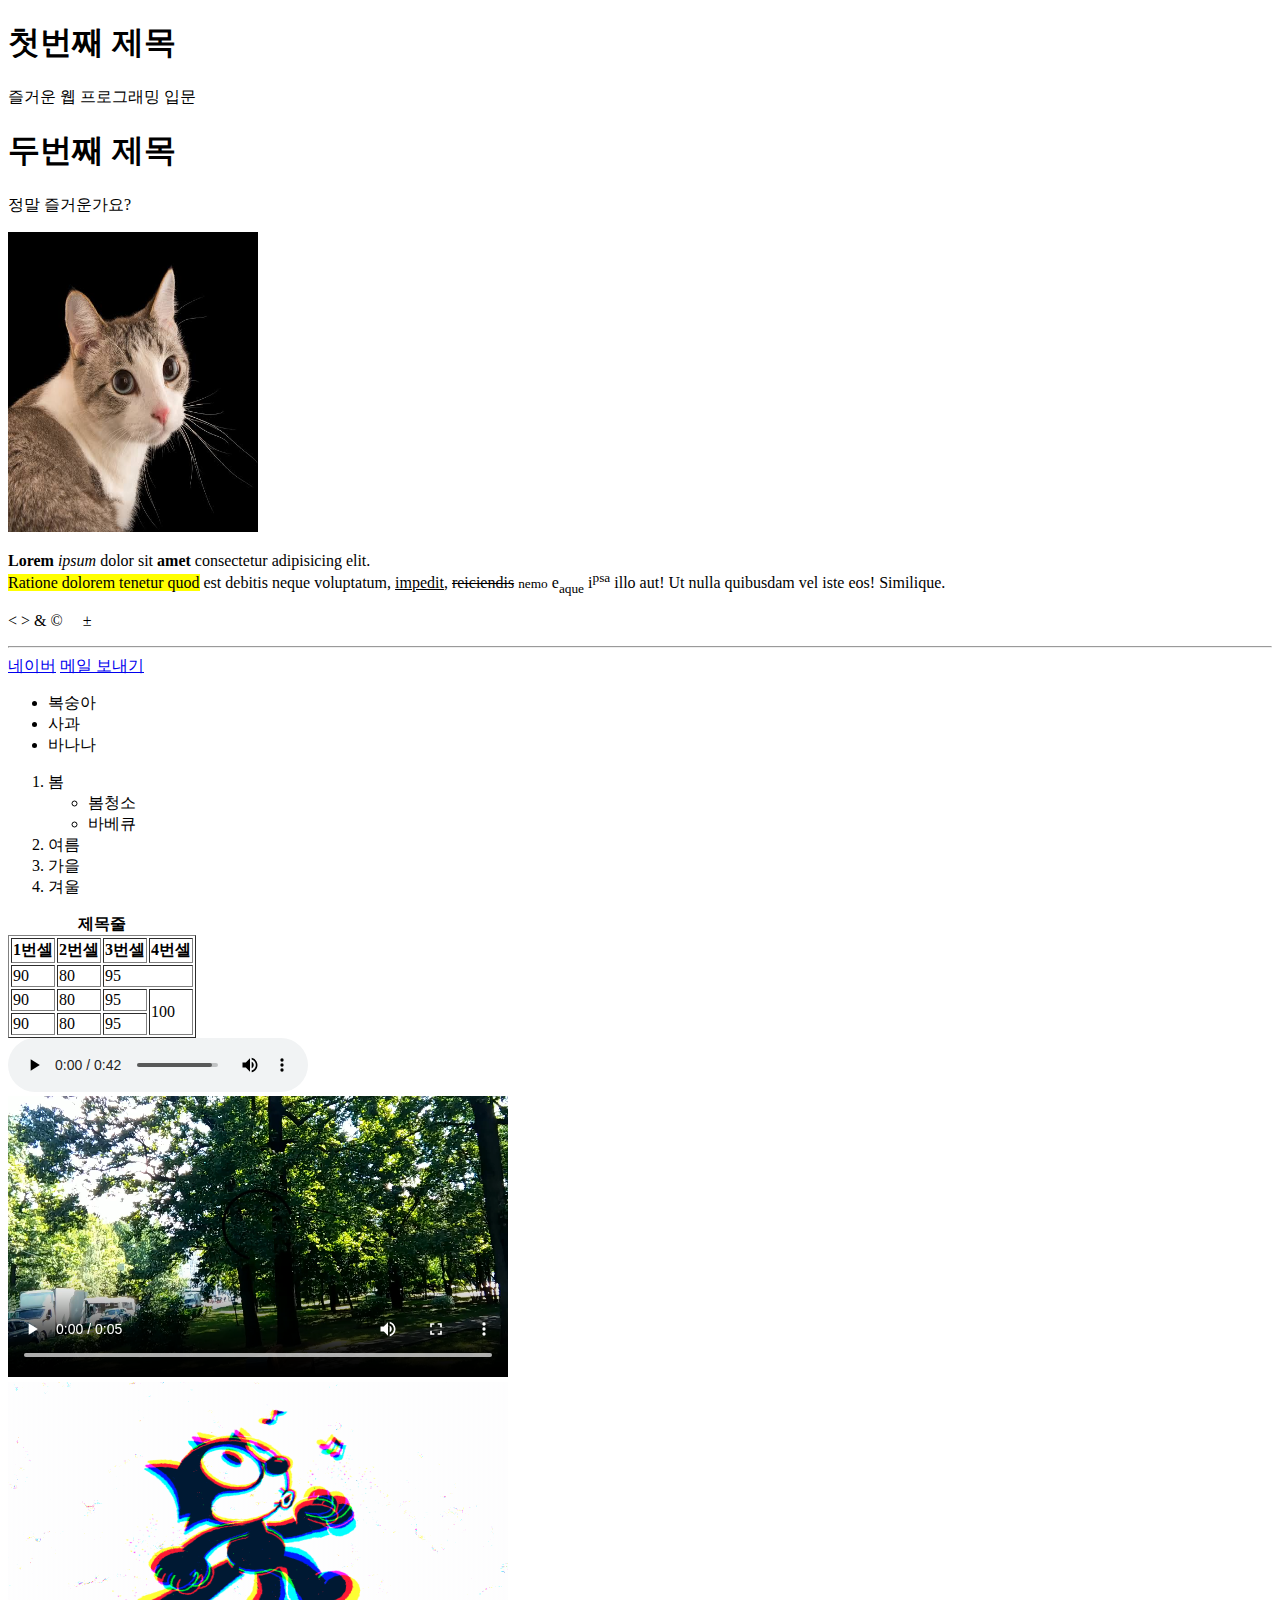
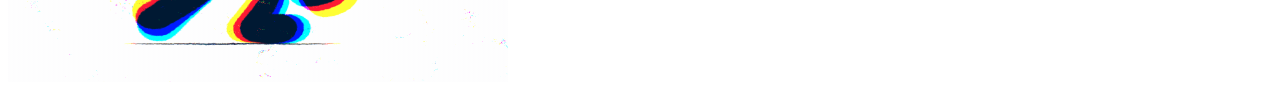
<file: basic-aspnet-2024-main/day01/syntax.html>
<!DOCTYPE html>
<html lang="ko">
<head>
    <meta charset='utf-8'>
    <meta http-equiv='X-UA-Compatible' content='IE=edge'>
    <title>기본문법</title>
    <meta name='viewport' content='width=device-width, initial-scale=1'>
</head>
<body>
    <h1>첫번째 제목</h1><!-- 제목 -->
    <p>즐거운 웹 프로그래밍 입문</p><!-- 문장(패러그랩)-->

    <div><!-- 그냥 그룹핑. 화면상에 변화는 없음 -->
        <h1 title="header">두번째 제목</h1><!-- title="header"는 h1의 속성 -->
        <p>정말 즐거운가요?</p>
        <img src="./cat.jpg" width="250" height="300"><!-- 이미지 태그 -->
    </div>

    <p><b>Lorem</b> <em>ipsum</em> dolor sit <strong>amet</strong> consectetur adipisicing elit.<br> 
        <mark>Ratione dolorem tenetur quod</mark> est debitis neque voluptatum, <u>impedit</u>, <strike>reiciendis</strike> 
        <small>nemo</small> e<sub>aque</sub> i<sup>psa</sup> illo aut! Ut nulla quibusdam vel iste eos! Similique.</p>
    <p>&lt; &gt; &amp; &copy;&nbsp;&nbsp;&nbsp;&nbsp;&nbsp;&plusmn;</p>

    <hr><!-- 가로선-->
    <!-- HTML에서 제일 중요한 태그, 링크태그 target _blank(새창), _self(현재페이지) -->
    <a href="https://www.naver.com" target="_blank">네이버</a>
    <a href="mailto:personar95@naver.com">메일 보내기</a>
    <div><!-- 목록 순번없는목록 ul, 순번있는 목록 ol -->
        <ul>            
            <li>복숭아</li>
            <li>사과</li>
            <li>바나나</li>
        </ul>
    </div>
    <div>
        <ol>
            <li>봄
                <ul>
                    <li>봄청소</li>
                    <li>바베큐</li>
                </ul>
            </li>
            <li>여름</li>
            <li>가을</li>
            <li>겨울</li>
        </ol>
    </div>
    <!-- 테이블 -->
    <table border="1">
        <caption>
            <strong>제목줄</strong>
        </caption>
        <tr>
            <th>1번셀</th>
            <th>2번셀</th>
            <th>3번셀</th>
            <th>4번셀</th>
        </tr>
        <tr>
            <td>90</td>
            <td>80</td>
            <td colspan="2">95</td>
        </tr>
        <tr>
            <td>90</td>
            <td>80</td>
            <td>95</td>
            <td rowspan="2">100</td>
        </tr>
        <tr>
            <td>90</td>
            <td>80</td>
            <td>95</td>
        </tr>
    </table>
    <audio controls>
        <source src="./sample.mp3">
        <source src="./sample.mp3">
    </audio><br>
    <video controls width="500">
        <source src="./sample.mp4">
    </video><br>

    <embed src="./sample.gif" width="500" height="300"><br>        
    
    <object type="application/pdf"
    data="./sample.pdf"
    width="250" height="380"><br>
    
</body>
</html>
</file>
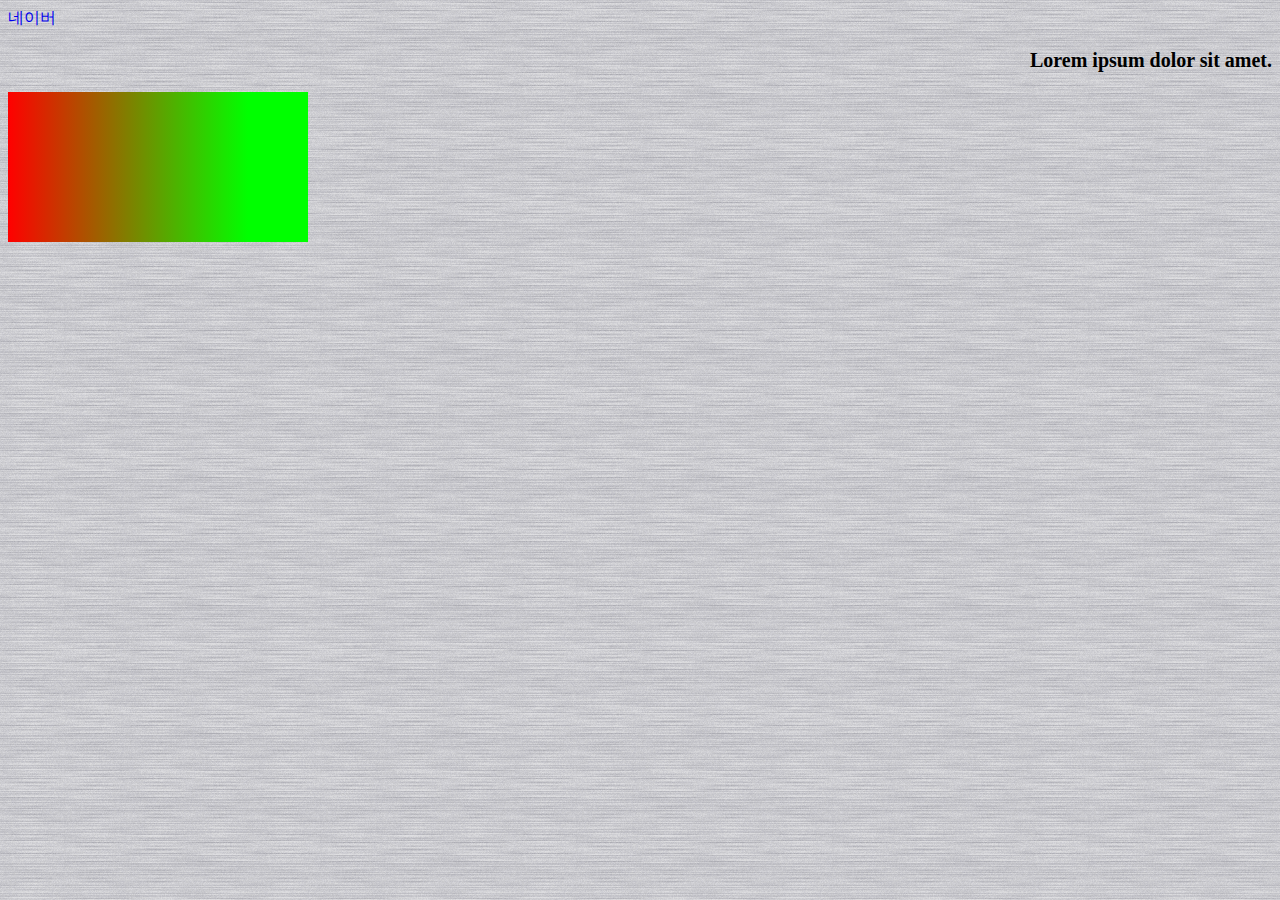
<file: basic-aspnet-2024-main/day02/css_background.html>
<!DOCTYPE html>
<html>
<head>
    <meta charset='utf-8'>
    <meta http-equiv='X-UA-Compatible' content='IE=edge'>
    <title>CSS BackgroundImage</title>
    <meta name='viewport' content='width=device-width, initial-scale=1'>
    <style>
        /* 배경이미지 */
        body {
            /* background-color: #d3d3d3;
            background-image: url('./backtile.gif');
            background-repeat: no-repeat; 
            background-position: top;
            background-attachment: fixed; */
            background: url('./backtile.gif') repeat fixed top #d3d3d3;
        }
        /* xx-small ~ xx-large, px, %, em... */
        p {
            font-size: 20px;
            font-family: NanumGothic;
            font-style: normal;
            font-weight: bold;
            text-align: right;
        }
        a {
            text-decoration: none;
        }
        a:hover {
            text-decoration: underline;
        }
        .test {
            width: 300px; height: 150px;
            background: #ff0000;
            background: linear-gradient(0deg,#ff0000 0%, #00ff00 80%);
            background: -webkit-linear-gradient(0deg,#ff0000 0%, #00ff00 80%);
            background: -moz-linear-gradient(0deg,#ff0000 0%, #00ff00 80%);
        }
    </style>
</head>
<body>
    <a href="https://www.naver.com">네이버</a>
    <p>Lorem ipsum dolor sit amet.</p>

    <div class="test"></div>
</body>
</html>
</file>
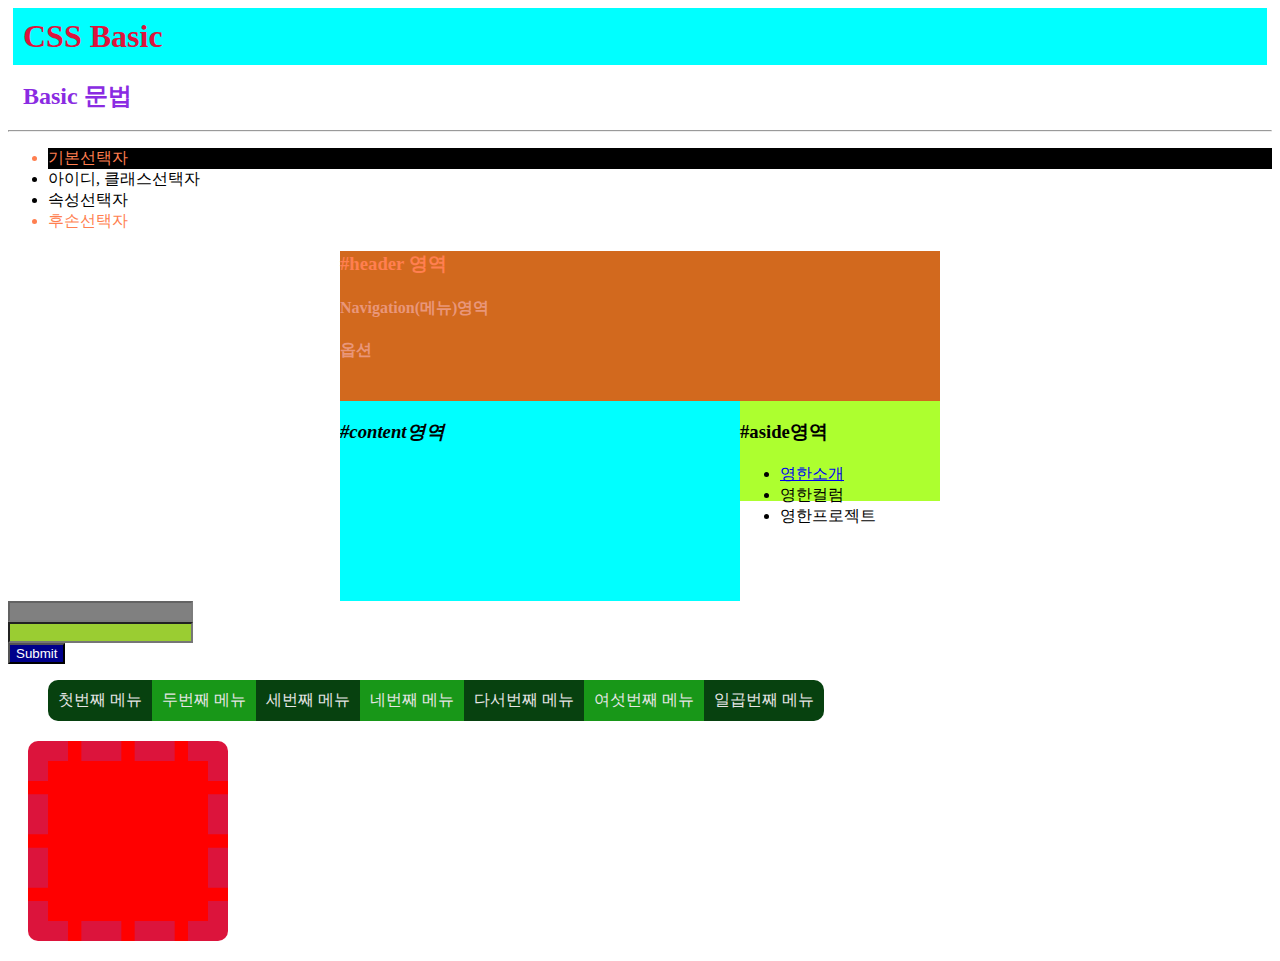
<file: basic-aspnet-2024-main/day02/css_basic.html>
<!DOCTYPE html>
<html>
<head>
    <meta charset='utf-8'>
    <meta http-equiv='X-UA-Compatible' content='IE=edge'>
    <title>CSS 기본</title>
    <meta name='viewport' content='width=device-width, initial-scale=1'>
    <style>
        /* CSS 기본문법
            선택자 { 키:값; 키:값;  키:값; }
            * - 모든 태그
         */ 
        h1 {
            color: crimson;
            background-color: aqua;
        }

        h2 {
            color: blueviolet;            
        }

        h1, h2 {
            margin: 5px;
            padding: 10px;
        }
        /* 아이디 선택자 */
        #header {
            width: 600px; height: 150px; margin: 0 auto;
            background-color: chocolate;
        }
        #section {
            width: 600px; margin: 0 auto;
            overflow: hidden; /* 내 사이즈가 600인데 자식 개체 사이즈가 600을 넘어가면 잘라버린다. */
        }
        #content {
            width: 400px; height: 200px;
            float: left;
            background-color: aqua;
        }
        #aside {
            width: 200px; height: 100px;
            float:right;
            background-color: greenyellow;
        }
        /* 클래스 선택자 */
        .favorite {
            color:coral;
        }
        .options {
            background-color: black;
        }
        /* 속성선택자 */
        input[type="text"] { background-color: yellow;}
        input[type="password"] { background-color: yellowgreen;}
        input[type="submit"] { background-color: darkblue; color: white; }
        /* 후손선택자 */
        #header h4 { color:darksalmon; }
        /* 자손선택자 */ 
        #section > #content { font-style: italic; }
        /* 반응선택자 */
        h1:hover { color:yellow; }
        h1:active { color:black; }
        /* 상태선택자 */
        input:disabled { background-color: gray; }
        /* 구조선택자 */
        .second-nav > ul { overflow: hidden; }
        .second-nav li {
            list-style: none; color: #e6e6e6;
            float:left; padding: 10px;
        }
        .second-nav li:first-child {
            border-radius: 10px 0 0 10px;
        }
        .second-nav li:last-child {
            border-radius: 0 10px 10px 0;
        }
        
        .second-nav li:nth-child(2n+1) {
            background-color: #07410f;
        }
        .second-nav li:nth-child(2n) {
            background-color: #189718;
        }
        /* border, margin, padding 는 left, right, bottom, top 추가 속성이 있음  */ 
        .box {
            width: 100px; height: 100px;
            background-color: red;
            border: 20px dashed crimson; 
            /* 위의 border와 동일한 속성
            border-width: 20px;
            border-style: dashed;
            border-color: crimson; */
            margin:20px; padding: 30px;
            border-radius: 10px;
            display: block;
            
        }
    </style>
</head>
<body>
    <h1>CSS Basic</h1>    
    <h2>Basic 문법</h2>
    <hr>
    <div>
        <ul>
            <li class="favorite options">기본선택자</li>
            <li>아이디, 클래스선택자</li>
            <li>속성선택자</li>
            <li class="favorite">후손선택자</li>
        </ul>
    </div>
    <div id="header">
        <h3 class="favorite">#header 영역</h3>
        <div id="nav">
            <h4>Navigation(메뉴)영역</h4>
        </div>
        <div>
            <h4>옵션</h4>
        </div>
    </div>
    <div id="section">
        <!-- id는 같은값을 한페이지 두개 넣으면 안됨! -->
        <div id="content">
            <h3>#content영역</h3>
        </div>
        <div id="aside">
            <h3>#aside영역</h3>
            <ul id="menu">
                <li><a href="#">영한소개</a></li>
                <li>영한컬럼</li>
                <li>영한프로젝트</li>
            </ul>
        </div>
    </div>
    <form>
        <input type="text" disabled="disabled"><br>
        <input type="password"><br>
        <input type="submit">
    </form>
    <div class="second-nav">
        <ul>
            <li>첫번째 메뉴</li>
            <li>두번째 메뉴</li>
            <li>세번째 메뉴</li>
            <li>네번째 메뉴</li>
            <li>다서번째 메뉴</li>
            <li>여섯번째 메뉴</li>
            <li>일곱번째 메뉴</li>
        </ul>
    </div>
    <div class="box"></div>
</body>
</html>
</file>
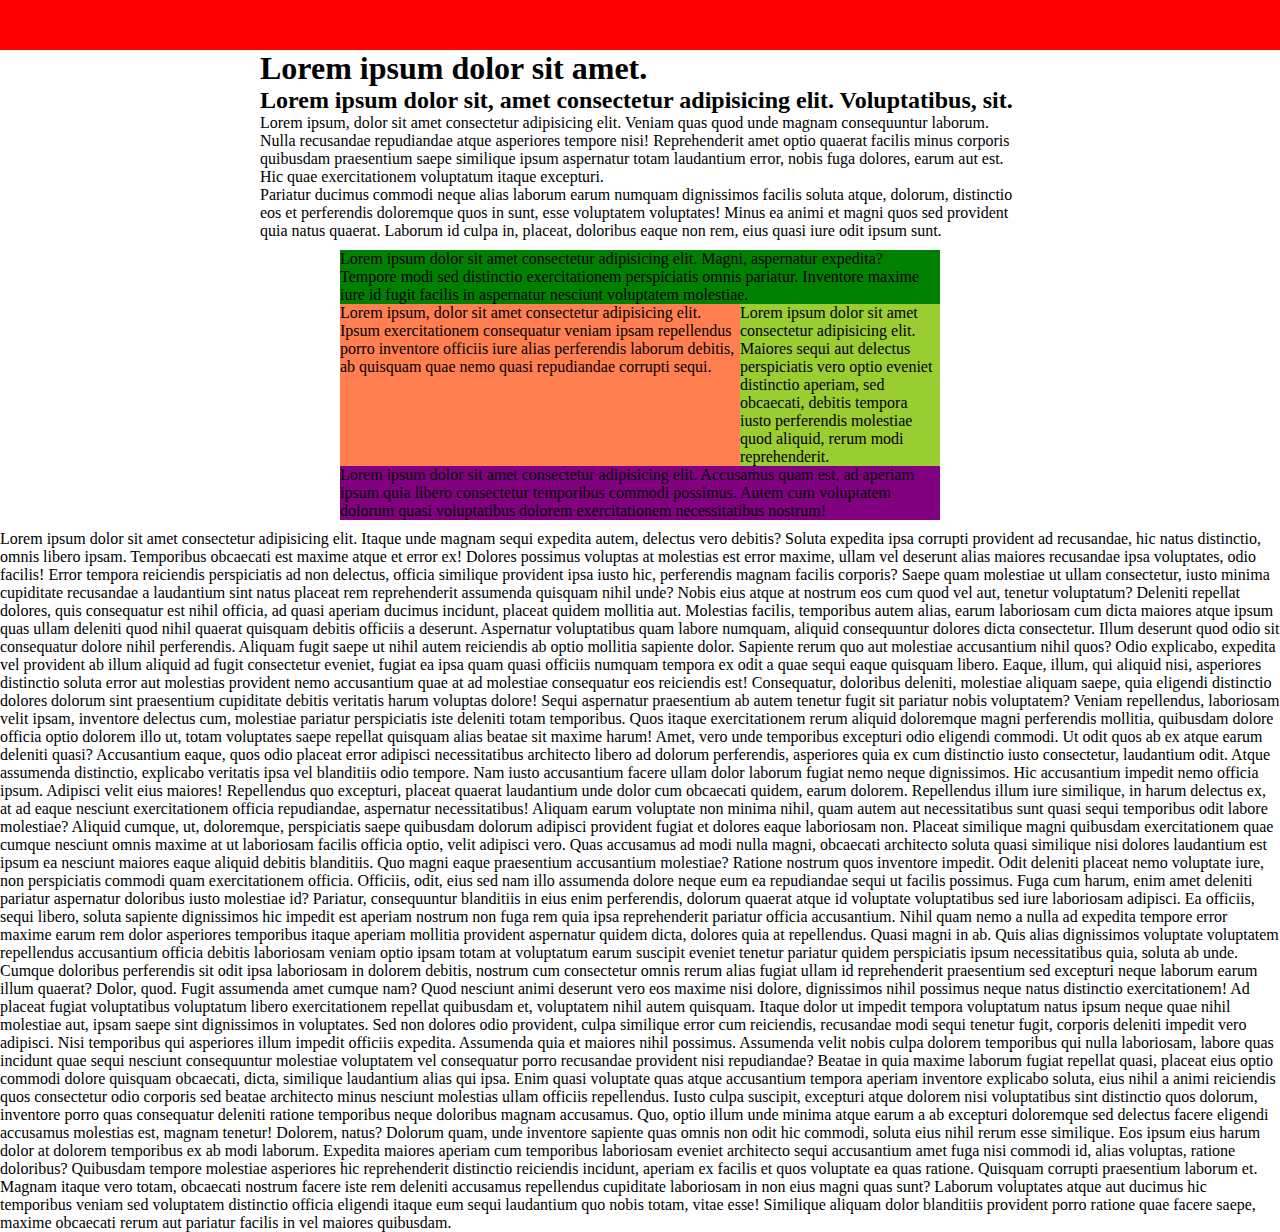
<file: basic-aspnet-2024-main/day02/css_centerlayout.html>
<!DOCTYPE html>
<html>
<head>
    <meta charset='utf-8'>
    <meta http-equiv='X-UA-Compatible' content='IE=edge'>
    <title>중앙정렬레이아웃, OneTrue레이아웃, 고정바</title>
    <meta name='viewport' content='width=device-width, initial-scale=1'>
    <style>
        * { margin:0; padding: 0;}

        #centerlayout {            
            margin: 0 auto; /* auto 정중앙 위치*/
            margin-top: 50px;            
            width: 760px;
        }        
        /* OneTrue layout */
        #onetruelayout {            
            width: 600px;
            margin: 10px auto;
        }
        #top {
            background-color: green;
        }
        #middle {
            overflow: hidden; /* 레이아웃 정렬*/
            background-color: coral;
        }
        #left {
            float: left; width: 400px;
            background-color: coral;
        }
        #right {
            float: right; width: 200px;
            background-color: yellowgreen;
        }
        #bottom {
            background-color: purple;
        }
        .top_bar {
            background-color: red;
            height: 50px;
            position: fixed;
            left: 0; right: 0; top: 0;
        }        
    </style>
</head>
<body>
    <div class="top_bar"></div>
    <div id="centerlayout">
        <h1>Lorem ipsum dolor sit amet.</h1>
        <h2>Lorem ipsum dolor sit, amet consectetur adipisicing elit. Voluptatibus, sit.</h2>
        <!-- VS code p*4>lorem10 tab -->
        <div>
            <p>Lorem ipsum, dolor sit amet consectetur adipisicing elit. Veniam quas quod unde magnam consequuntur laborum. Nulla recusandae repudiandae atque asperiores tempore nisi! Reprehenderit amet optio quaerat facilis minus corporis quibusdam praesentium saepe similique ipsum aspernatur totam laudantium error, nobis fuga dolores, earum aut est. Hic quae exercitationem voluptatum itaque excepturi.</p>
            <p>Pariatur ducimus commodi neque alias laborum earum numquam dignissimos facilis soluta atque, dolorum, distinctio eos et perferendis doloremque quos in sunt, esse voluptatem voluptates! Minus ea animi et magni quos sed provident quia natus quaerat. Laborum id culpa in, placeat, doloribus eaque non rem, eius quasi iure odit ipsum sunt.</p>
        </div>
    </div>
    <div id="onetruelayout">
        <div id="top">
            Lorem ipsum dolor sit amet consectetur adipisicing elit. Magni, aspernatur expedita? Tempore modi sed distinctio exercitationem perspiciatis omnis pariatur. Inventore maxime iure id fugit facilis in aspernatur nesciunt voluptatem molestiae.
        </div>
        <div id="middle">
            <div id="left">Lorem ipsum, dolor sit amet consectetur adipisicing elit. Ipsum exercitationem consequatur veniam ipsam repellendus porro inventore officiis iure alias perferendis laborum debitis, ab quisquam quae nemo quasi repudiandae corrupti sequi.</div>
            <div id="right">Lorem ipsum dolor sit amet consectetur adipisicing elit. Maiores sequi aut delectus perspiciatis vero optio eveniet distinctio aperiam, sed obcaecati, debitis tempora iusto perferendis molestiae quod aliquid, rerum modi reprehenderit.</div>
        </div>
        <div id="bottom">Lorem ipsum dolor sit amet consectetur adipisicing elit. Accusamus quam est, ad aperiam ipsum quia libero consectetur temporibus commodi possimus. Autem cum voluptatem dolorum quasi voluptatibus dolorem exercitationem necessitatibus nostrum!</div>
    </div>
    <p>Lorem ipsum dolor sit amet consectetur adipisicing elit. Itaque unde magnam sequi expedita autem, delectus vero debitis? Soluta expedita ipsa corrupti provident ad recusandae, hic natus distinctio, omnis libero ipsam. Temporibus obcaecati est maxime atque et error ex! Dolores possimus voluptas at molestias est error maxime, ullam vel deserunt alias maiores recusandae ipsa voluptates, odio facilis! Error tempora reiciendis perspiciatis ad non delectus, officia similique provident ipsa iusto hic, perferendis magnam facilis corporis? Saepe quam molestiae ut ullam consectetur, iusto minima cupiditate recusandae a laudantium sint natus placeat rem reprehenderit assumenda quisquam nihil unde? Nobis eius atque at nostrum eos cum quod vel aut, tenetur voluptatum? Deleniti repellat dolores, quis consequatur est nihil officia, ad quasi aperiam ducimus incidunt, placeat quidem mollitia aut. Molestias facilis, temporibus autem alias, earum laboriosam cum dicta maiores atque ipsum quas ullam deleniti quod nihil quaerat quisquam debitis officiis a deserunt. Aspernatur voluptatibus quam labore numquam, aliquid consequuntur dolores dicta consectetur. Illum deserunt quod odio sit consequatur dolore nihil perferendis. Aliquam fugit saepe ut nihil autem reiciendis ab optio mollitia sapiente dolor. Sapiente rerum quo aut molestiae accusantium nihil quos? Odio explicabo, expedita vel provident ab illum aliquid ad fugit consectetur eveniet, fugiat ea ipsa quam quasi officiis numquam tempora ex odit a quae sequi eaque quisquam libero. Eaque, illum, qui aliquid nisi, asperiores distinctio soluta error aut molestias provident nemo accusantium quae at ad molestiae consequatur eos reiciendis est! Consequatur, doloribus deleniti, molestiae aliquam saepe, quia eligendi distinctio dolores dolorum sint praesentium cupiditate debitis veritatis harum voluptas dolore! Sequi aspernatur praesentium ab autem tenetur fugit sit pariatur nobis voluptatem? Veniam repellendus, laboriosam velit ipsam, inventore delectus cum, molestiae pariatur perspiciatis iste deleniti totam temporibus. Quos itaque exercitationem rerum aliquid doloremque magni perferendis mollitia, quibusdam dolore officia optio dolorem illo ut, totam voluptates saepe repellat quisquam alias beatae sit maxime harum! Amet, vero unde temporibus excepturi odio eligendi commodi. Ut odit quos ab ex atque earum deleniti quasi? Accusantium eaque, quos odio placeat error adipisci necessitatibus architecto libero ad dolorum perferendis, asperiores quia ex cum distinctio iusto consectetur, laudantium odit. Atque assumenda distinctio, explicabo veritatis ipsa vel blanditiis odio tempore. Nam iusto accusantium facere ullam dolor laborum fugiat nemo neque dignissimos. Hic accusantium impedit nemo officia ipsum. Adipisci velit eius maiores! Repellendus quo excepturi, placeat quaerat laudantium unde dolor cum obcaecati quidem, earum dolorem. Repellendus illum iure similique, in harum delectus ex, at ad eaque nesciunt exercitationem officia repudiandae, aspernatur necessitatibus! Aliquam earum voluptate non minima nihil, quam autem aut necessitatibus sunt quasi sequi temporibus odit labore molestiae? Aliquid cumque, ut, doloremque, perspiciatis saepe quibusdam dolorum adipisci provident fugiat et dolores eaque laboriosam non. Placeat similique magni quibusdam exercitationem quae cumque nesciunt omnis maxime at ut laboriosam facilis officia optio, velit adipisci vero. Quas accusamus ad modi nulla magni, obcaecati architecto soluta quasi similique nisi dolores laudantium est ipsum ea nesciunt maiores eaque aliquid debitis blanditiis. Quo magni eaque praesentium accusantium molestiae? Ratione nostrum quos inventore impedit. Odit deleniti placeat nemo voluptate iure, non perspiciatis commodi quam exercitationem officia. Officiis, odit, eius sed nam illo assumenda dolore neque eum ea repudiandae sequi ut facilis possimus. Fuga cum harum, enim amet deleniti pariatur aspernatur doloribus iusto molestiae id? Pariatur, consequuntur blanditiis in eius enim perferendis, dolorum quaerat atque id voluptate voluptatibus sed iure laboriosam adipisci. Ea officiis, sequi libero, soluta sapiente dignissimos hic impedit est aperiam nostrum non fuga rem quia ipsa reprehenderit pariatur officia accusantium. Nihil quam nemo a nulla ad expedita tempore error maxime earum rem dolor asperiores temporibus itaque aperiam mollitia provident aspernatur quidem dicta, dolores quia at repellendus. Quasi magni in ab. Quis alias dignissimos voluptate voluptatem repellendus accusantium officia debitis laboriosam veniam optio ipsam totam at voluptatum earum suscipit eveniet tenetur pariatur quidem perspiciatis ipsum necessitatibus quia, soluta ab unde. Cumque doloribus perferendis sit odit ipsa laboriosam in dolorem debitis, nostrum cum consectetur omnis rerum alias fugiat ullam id reprehenderit praesentium sed excepturi neque laborum earum illum quaerat? Dolor, quod. Fugit assumenda amet cumque nam? Quod nesciunt animi deserunt vero eos maxime nisi dolore, dignissimos nihil possimus neque natus distinctio exercitationem! Ad placeat fugiat voluptatibus voluptatum libero exercitationem repellat quibusdam et, voluptatem nihil autem quisquam. Itaque dolor ut impedit tempora voluptatum natus ipsum neque quae nihil molestiae aut, ipsam saepe sint dignissimos in voluptates. Sed non dolores odio provident, culpa similique error cum reiciendis, recusandae modi sequi tenetur fugit, corporis deleniti impedit vero adipisci. Nisi temporibus qui asperiores illum impedit officiis expedita. Assumenda quia et maiores nihil possimus. Assumenda velit nobis culpa dolorem temporibus qui nulla laboriosam, labore quas incidunt quae sequi nesciunt consequuntur molestiae voluptatem vel consequatur porro recusandae provident nisi repudiandae? Beatae in quia maxime laborum fugiat repellat quasi, placeat eius optio commodi dolore quisquam obcaecati, dicta, similique laudantium alias qui ipsa. Enim quasi voluptate quas atque accusantium tempora aperiam inventore explicabo soluta, eius nihil a animi reiciendis quos consectetur odio corporis sed beatae architecto minus nesciunt molestias ullam officiis repellendus. Iusto culpa suscipit, excepturi atque dolorem nisi voluptatibus sint distinctio quos dolorum, inventore porro quas consequatur deleniti ratione temporibus neque doloribus magnam accusamus. Quo, optio illum unde minima atque earum a ab excepturi doloremque sed delectus facere eligendi accusamus molestias est, magnam tenetur! Dolorem, natus? Dolorum quam, unde inventore sapiente quas omnis non odit hic commodi, soluta eius nihil rerum esse similique. Eos ipsum eius harum dolor at dolorem temporibus ex ab modi laborum. Expedita maiores aperiam cum temporibus laboriosam eveniet architecto sequi accusantium amet fuga nisi commodi id, alias voluptas, ratione doloribus? Quibusdam tempore molestiae asperiores hic reprehenderit distinctio reiciendis incidunt, aperiam ex facilis et quos voluptate ea quas ratione. Quisquam corrupti praesentium laborum et. Magnam itaque vero totam, obcaecati nostrum facere iste rem deleniti accusamus repellendus cupiditate laboriosam in non eius magni quas sunt? Laborum voluptates atque aut ducimus hic temporibus veniam sed voluptatem distinctio officia eligendi itaque eum sequi laudantium quo nobis totam, vitae esse! Similique aliquam dolor blanditiis provident porro ratione quae facere saepe, maxime obcaecati rerum aut pariatur facilis in vel maiores quibusdam.</p>   
</body>
</html>
</file>
<file: basic-aspnet-2024-main/day01/practice.css>
h2 {
    color: red;
    background-color: yellowgreen;
}
</file>
